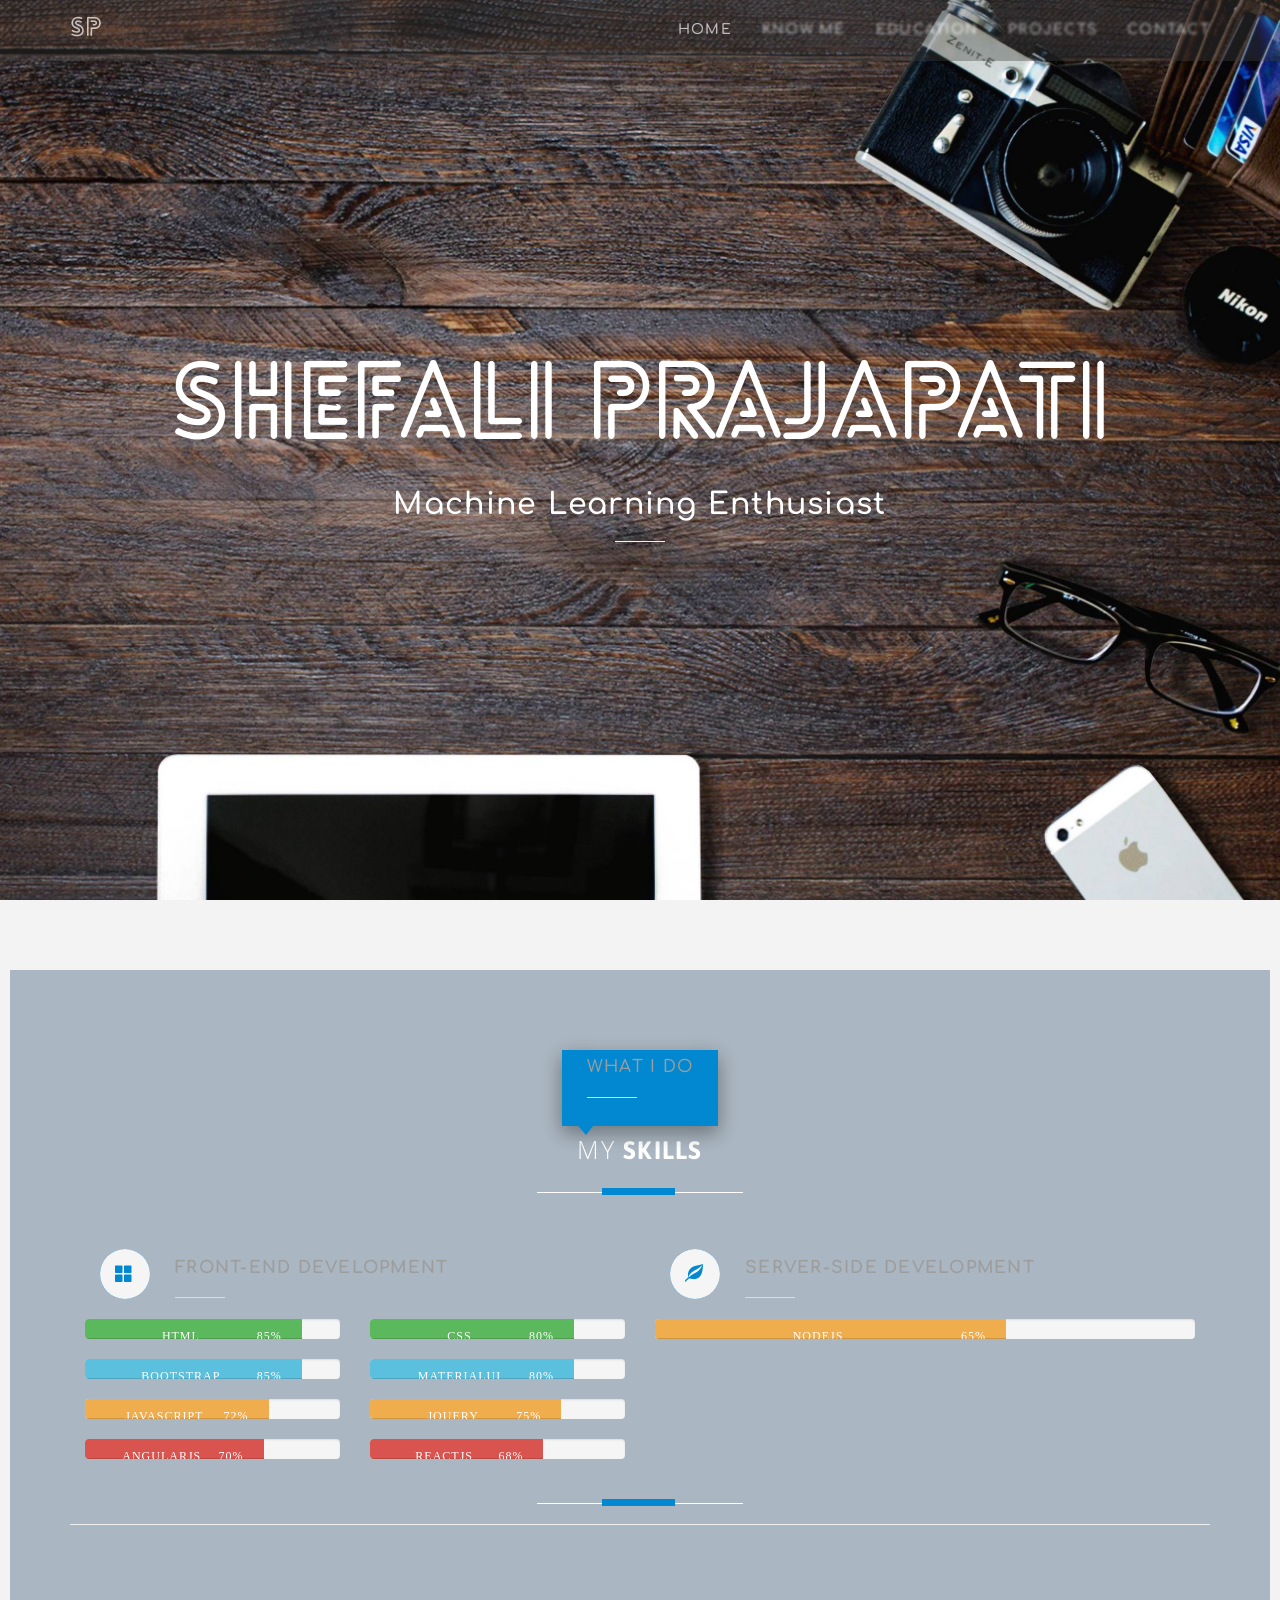
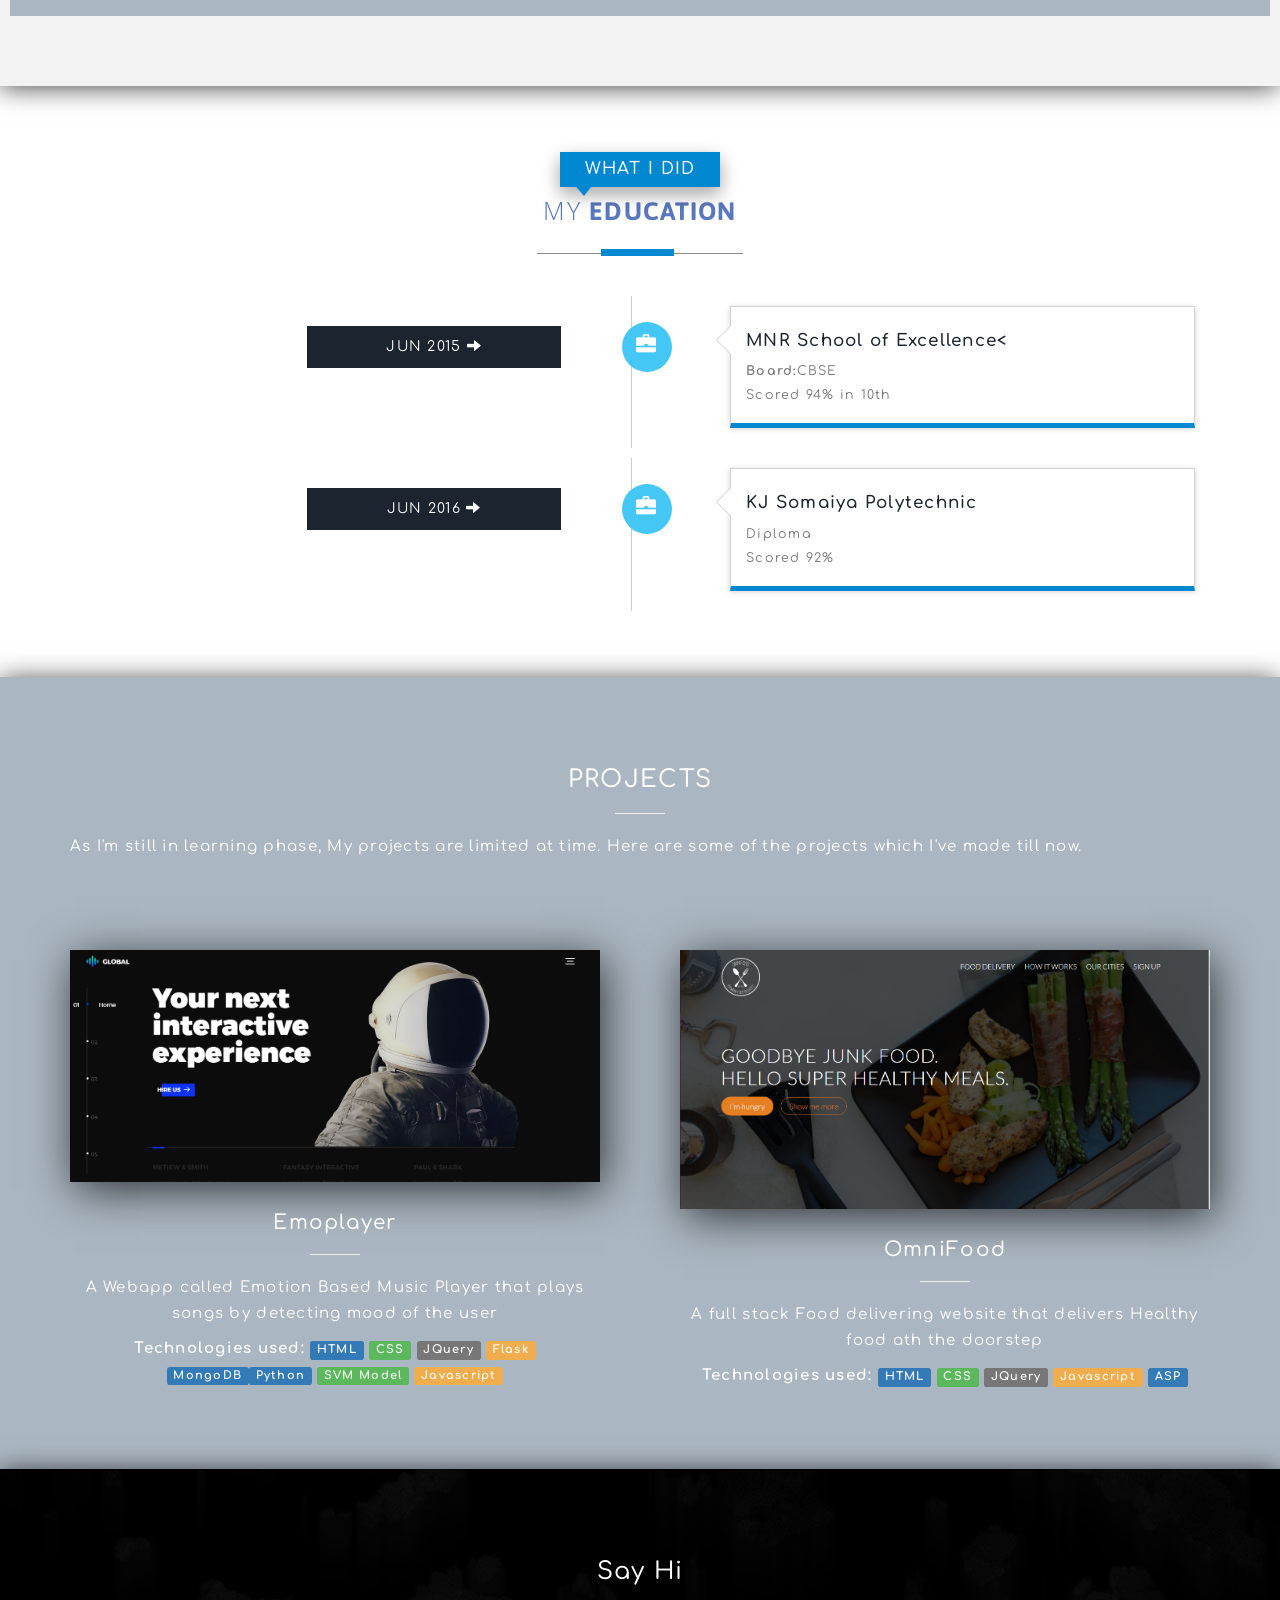
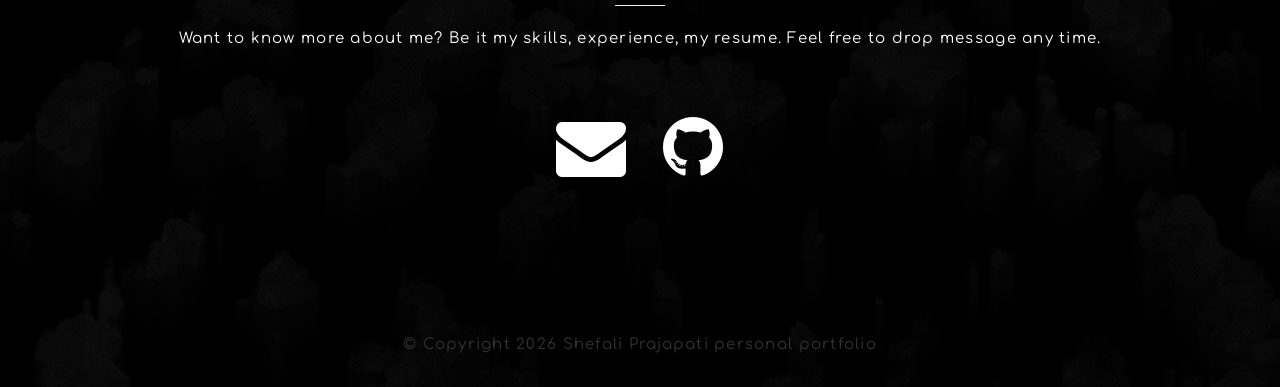
<file: index.html>
<!DOCTYPE html>
<html lang="en">
<head>
	<title>Shefali Prajapati-Portfolio</title>
	<meta charset="utf-8">
	<meta name="viewport" content="width=device-width, initial-scale=1">
	<meta http-equiv="X-UA-Compatible" content="IE=edge">
  <!--[if lt IE 9]>
    <script src="https://oss.maxcdn.com/html5shiv/3.7.2/html5shiv.min.js"></script>
    <script src="https://oss.maxcdn.com/respond/1.4.2/respond.min.js"></script>
  <![endif]-->

<!--Favicon-->

<link rel="apple-touch-icon-precomposed" sizes="114x114" href="icons/apple-touch-icon-114x114.png" />
<link rel="icon" type="image/png" sizes="128x128"  href="icons/favicon-128.png" />
<meta name="msapplication-TileColor" content="#FFFFFF" />
<meta name="msapplication-square150x150logo" content="icons/mstile-150x150.png" />
<meta name="msapplication-wide310x150logo" content="icons/mstile-310x150.png" />

	<!--External stylesheets,fonts-->

<link href="bootstrap-3.3.7-dist/css/bootstrap.css" rel='stylesheet' type='text/css' />
<link href="bootstrap-3.3.7-dist/css/style.css" rel='stylesheet' type='text/css' />
	<link rel="stylesheet" href="bootstrap-3.3.7-dist/css/bootstrap.min.css">
	<script src="bootstrap-3.3.7-dist/js/jquery.min.js"></script>
	<link rel="stylesheet" href="bootstrap-3.3.7-dist/css/custom.css">
	<link rel="stylesheet" href="font-awesome-4.7.0/css/font-awesome.min.css">
    <link href="https://fonts.googleapis.com/css?family=Comfortaa" rel="stylesheet">

		<link href='//fonts.googleapis.com/css?family=Asap:400,700,400italic' rel='stylesheet' type='text/css'>
		<link href='//fonts.googleapis.com/css?family=Open+Sans:400,300,600' rel='stylesheet' type='text/css'>
    <!-- Global site tag (gtag.js) - Google Analytics -->
<script async src="https://www.googletagmanager.com/gtag/js?id=UA-129374041-3">
</script>
<script type="bootstrap-3.3.7-dist/text/javascript" src="js/move-top.js"></script>
<script type="bootstrap-3.3.7-dist/text/javascript" src="js/easing.js"></script>

	<script>
	  window.dataLayer = window.dataLayer || [];
	  function gtag(){dataLayer.push(arguments);}
	  gtag('js', new Date());

	  gtag('config', 'UA-129374041-3');
	</script>
</head>

<body id="#myPage" data-spy="scroll" data-target=".navbar" data-offset="50">
<!-- /*========QUICK WORKAROUND FOR SCROLL JITTER ADDRESS BAR HIDE MOBILE DEVICE*/
<div id="scrollable-content" data-spy="scroll" data-target=".navbar" data-offset="50">
-->

<!--Navbar-->
<nav class="navbar navbar-inverse navbar-fixed-top">
  <div class="container">
  <div class="navbar-header">
	<button type="button" class="navbar-toggle" data-toggle="collapse" data-target="#collapsed-items">
	 <span class="icon-bar bar1"></span>
	 <span class="icon-bar bar2"></span>
	 <span class="icon-bar bar3"></span>
	</button>
	<a class="navbar-brand" href="#home"><span class="brand-font">SP</span></a>
  </div>
  <div class="collapse navbar-collapse" id="collapsed-items">
	<ul class="nav navbar-nav navbar-right">
		<li class="active"><a href="#home">HOME</a></li>
		<li><a href="#about">KNOW ME</a></li>
		<li><a href="#projects">EDUCATION</a></li>
		<li><a href="#projects">PROJECTS</a></li>
		<li><a href="#contact">CONTACT</a></li>
	</ul>
  </div>
</div>
</nav>
<!--/Navbar-->

<!--Home section-->
<section id="home">
<div class="container text-center">
	<h1>Shefali Prajapati</h1>
	<h2>Machine Learning Enthusiast<h2>
	<hr class="hr-center">
</div>
</section>
<!--/Home section-->
<section id="about">

	<div id="services" class="services">
		<div class="container">
			<div class="service-head one text-center ">
				<h4>WHAT I DO</h4>
				<h3>MY <span>SKILLS</span></h3>
				<span class="border two"></span>
			</div>
			<!-- services-grids -->
			<div class="wthree_about_right_grids w3l-agile">
				<div class="col-md-6 wthree_about_right_grid">
					<div class="col-xs-2 wthree_about_right_grid_left">
						<div class="hvr-rectangle-in">
							<i class="glyphicon glyphicon-th-large"></i>
						</div>
					</div>
					<div class="col-xs-10 wthree_about_right_grid_right">
						<h4>Front-end Development</h4>
					</div>
					<div class="clearfix"> </div>
					<div class="col-md-12 skill-group-div">
						<!-- Skill Bars -->
						<div class="col-md-6 left-div">
							<div class="progress skill-bar">
								<div class="progress-bar progress-bar-success" role="progressbar" aria-valuenow="85" aria-valuemin="0" aria-valuemax="100">
									<span class="skill">HTML <i class="val">85%</i></span>
								</div>
							</div>
						</div>
						<div class="col-md-6 right-div">
							<div class="progress skill-bar">
								<div class="progress-bar progress-bar-success" role="progressbar" aria-valuenow="80" aria-valuemin="0" aria-valuemax="100">
									<span class="skill">CSS <i class="val">80%</i></span>
								</div>
							</div>
						</div>
						<div class="col-md-6 left-div">
							<div class="progress skill-bar">
								<div class="progress-bar progress-bar-info" role="progressbar" aria-valuenow="85" aria-valuemin="0" aria-valuemax="100">
									<span class="skill">Bootstrap <i class="val">85%</i></span>
								</div>
							</div>
						</div>
						<div class="col-md-6 right-div">
							<div class="progress skill-bar">
								<div class="progress-bar progress-bar-info" role="progressbar" aria-valuenow="80" aria-valuemin="0" aria-valuemax="100">
									<span class="skill">MaterialUI <i class="val">80%</i></span>
								</div>
							</div>
						</div>
						<div class="col-md-6 left-div">
							<div class="progress skill-bar">
								<div class="progress-bar progress-bar-warning" role="progressbar" aria-valuenow="72" aria-valuemin="0" aria-valuemax="100">
									<span class="skill">Javascript <i class="val">72%</i></span>
								</div>
							</div>
						</div>
						<div class="col-md-6 right-div">
							<div class="progress skill-bar">
								<div class="progress-bar progress-bar-warning" role="progressbar" aria-valuenow="75" aria-valuemin="0" aria-valuemax="100">
									<span class="skill">Jquery <i class="val">75%</i></span>
								</div>
							</div>
						</div>
						<div class="col-md-6 left-div">
							<div class="progress skill-bar">
								<div class="progress-bar progress-bar-danger" role="progressbar" aria-valuenow="70" aria-valuemin="0" aria-valuemax="100">
									<span class="skill">AngularJs <i class="val">70%</i></span>
								</div>
							</div>
						</div>
						<div class="col-md-6 right-div">
							<div class="progress skill-bar">
								<div class="progress-bar progress-bar-danger" role="progressbar" aria-valuenow="68" aria-valuemin="0" aria-valuemax="100">
									<span class="skill">ReactJs <i class="val">68%</i></span>
								</div>
							</div>
						</div>
						<div class="col-md-6 left-div">
						</div>
					</div>
					<div class="clearfix"> </div>
				</div>
				<div class="col-md-6 wthree_about_right_grid">
					<div class="col-xs-2 wthree_about_right_grid_left">
						<div class="hvr-rectangle-in">
							<i class="glyphicon glyphicon-leaf"></i>
						</div>
					</div>
					<div class="col-xs-10 wthree_about_right_grid_right">
						<h4>Server-side Development</h4>
					</div>
					<div class="clearfix"> </div>
					<div class="col-md-12 skill-group-div">
						<!-- Skill Bars -->
						<div class="clearfix"></div>
						<div class="progress skill-bar ">
							<div class="progress-bar progress-bar-warning" role="progressbar" aria-valuenow="65" aria-valuemin="0" aria-valuemax="100">
								<span class="skill">NodeJS <i class="val">65%</i></span>
							</div>
						</div>
					</div>
					<div class="clearfix"> </div>
				</div>
				<div class="clearfix"></div>
				<span class="border two"></span>
				<hr></hr>
				<div class="col-md-6 wthree_about_right_grid">
					<!--<div class="col-xs-2 wthree_about_right_grid_left">
						<div class="hvr-rectangle-in">
							<i class="glyphicon glyphicon-gift"></i>
						</div>
					</div>-->


		<!-- services-grids -->
	</div>
	</div>
	</section>
	<!--/about section-->

<!--About section-->
<section id="EDUCATION">
<div id="work" class="work">
	<div class="container">
		<div class="service-head text-center">
			<h4>WHAT I DID</h4>
			<h3>MY <span>EDUCATION</span></h3>
			<span class="border one"></span>
		</div>
		<div class="time-main w3l-agile">
			<div class="col-md-6 year-info">
				<ul class="year">
					<li>JUN 2015 <i class="glyphicon glyphicon-arrow-right"></i> <span id="tillDate"></span></li>
					<div class="clearfix"></div>
				</ul>
			</div>
			<ul class="col-md-6 timeline">
				<li>
					<div class="timeline-badge info"><i class="glyphicon glyphicon-briefcase"></i></div>
					<div class="timeline-panel">
						<div class="timeline-heading">
							<h4 class="timeline-title">MNR School of Excellence<</h4>
						</div>
						<div class="timeline-body">
							<p><b>Board:</b>CBSE<br>Scored 94% in 10th
							</p>
						</div>
					</div>
				</li>
			</ul>

			<div class="time-main w3l-agile">
				<div class="col-md-6 year-info">
					<ul class="year">
						<li>JUN 2016 <i class="glyphicon glyphicon-arrow-right"></i> <span id="tillDate"></span></li>
						<div class="clearfix"></div>
					</ul>
				</div>
				<ul class="col-md-6 timeline">
					<li>
						<div class="timeline-badge info"><i class="glyphicon glyphicon-briefcase"></i></div>
						<div class="timeline-panel">
							<div class="timeline-heading">
								<h4 class="timeline-title">KJ Somaiya Polytechnic</h4>
							</div>
							<div class="timeline-body">
								<p>Diploma<br>Scored 92%
								</p>
							</div>
						</div>
					</li>
				</ul>

			<div class="clearfix"></div>
		</div>
	</div>
</div>
<!--//work-experience-->
<!-- top-grids -->


</section>
<!--/about section-->



<!--project section-->
<section id="projects">
  <div class="container">
	<h3 class="text-center">PROJECTS</h3>
	<hr class="hr-center">
	<p>As I'm still in learning phase, My projects are limited at time. Here are some of the projects which I've made till now. </p>

	<!--project screenshot and description-->
 	<!--.portfolio.col-two class adds top-margin and left padding-->
	<!--.portfolio.col-one class adds top-margin and right padding-->
	<div class="row  text-center">
	 <!--Project Raj Construction-->
		<div class="col-sm-6 portfolio-col-one">
			<div class="portfolio-pic">
			<a href="" target="_blank"><img src="images/portfolio/r.png" alt="project-image" class="img-responsive" style="display:inline-block;" width=560; height=350px;></a>
			</div>
			<div class="portfolio-desc">
			<h4>Emoplayer</h4>
			<hr class="hr-center">
			<p>A Webapp called Emotion Based Music Player that plays songs by detecting mood of the user</p>
			<p><strong>Technologies used: </strong><span class="label label-primary">HTML</span> <span class="label label-success">CSS</span> <span class="label label-default">JQuery</span> <span class="label label-warning">Flask</span>
				<span class="label label-primary">MongoDB</span><span class="label label-primary">Python</span> <span class="label label-success">SVM Model</span> <span class="label label-warning">Javascript</span>
			</p>
			</div>
		</div>

	<!--Project Galaxy Fit-->
		<div class="col-sm-6 portfolio-col-two">
			<div class="portfolio-pic">
			<a href="" target="_blank"><img src="images/portfolio/g.png" alt="project-image" class="img-responsive" style="display:inline-block;" width=560; height=350px;></a>
			</div>
			<div class="portfolio-desc">
			<h4>OmniFood</h4>
			<hr class="hr-center">
			<p>A full stack Food delivering website that delivers Healthy food ath the doorstep</p>
			<p><strong>Technologies used: </strong><span class="label label-primary">HTML</span> <span class="label label-success">CSS</span> <span class="label label-default">JQuery</span> <span class="label label-warning">Javascript</span>
				<span class="label label-primary">ASP</span>
			</p>
			</div>
		</div>

	</div>



  </div>
</section>
<!--/project section-->



<!--Contact section-->
<section id="contact">
	<div class="container">
	<h3 class="text-center" style="color:white">Say Hi</h3>
	<hr class="hr-center">
	<p class="text-center" style="color: white"> Want to know more about me? Be it my skills, experience, my resume. Feel free to drop message any time.</p>
	<div id="social">
	<i class="fa fa-envelope fa-5x"></i>
	<i class="fa fa-github fa-5x"></i>
	</div>
	</div>
	<p class="text-center" style="margin-top: 100px;">© Copyright <script>document.write(new Date().getFullYear());</script> Shefali Prajapati personal portfolio</p>
</section>

<!--/Contact section-->


<!--=============External Script====================-->
<script src="bootstrap-3.3.7-dist/js/jquery.min.js"> </script>
<script src="bootstrap-3.3.7-dist/js/bootstrap.min.js"> </script>
<!--=============/Script===================-->


<!--Navbar Toggle animation ,adds remove class-->
<script>
$(".navbar-toggle").click(function(){
    $(".navbar-toggle").toggleClass("change");
});
</script>


<!--Smooth Scrolling between Nav Links-->
<script>
</script>

	<script src="bootstrap-3.3.7-dist/js/bootstrap.js"></script>

	<script type="text/javascript">
    $(document).ready(function () {
      /*
										var defaults = {
								  			containerID: 'toTop', // fading element id
											containerHoverID: 'toTopHover', // fading element hover id
											scrollSpeed: 1200,
											easingType: 'linear'
								 		};
										*/
      $('.progress .progress-bar').css("width",
        function () {
          return $(this).attr("aria-valuenow") + "%";
        }
      );
      $().UItoTop({
        easingType: 'easeOutQuart'
      });

    });
  </script>

</body>
</html>
</file>
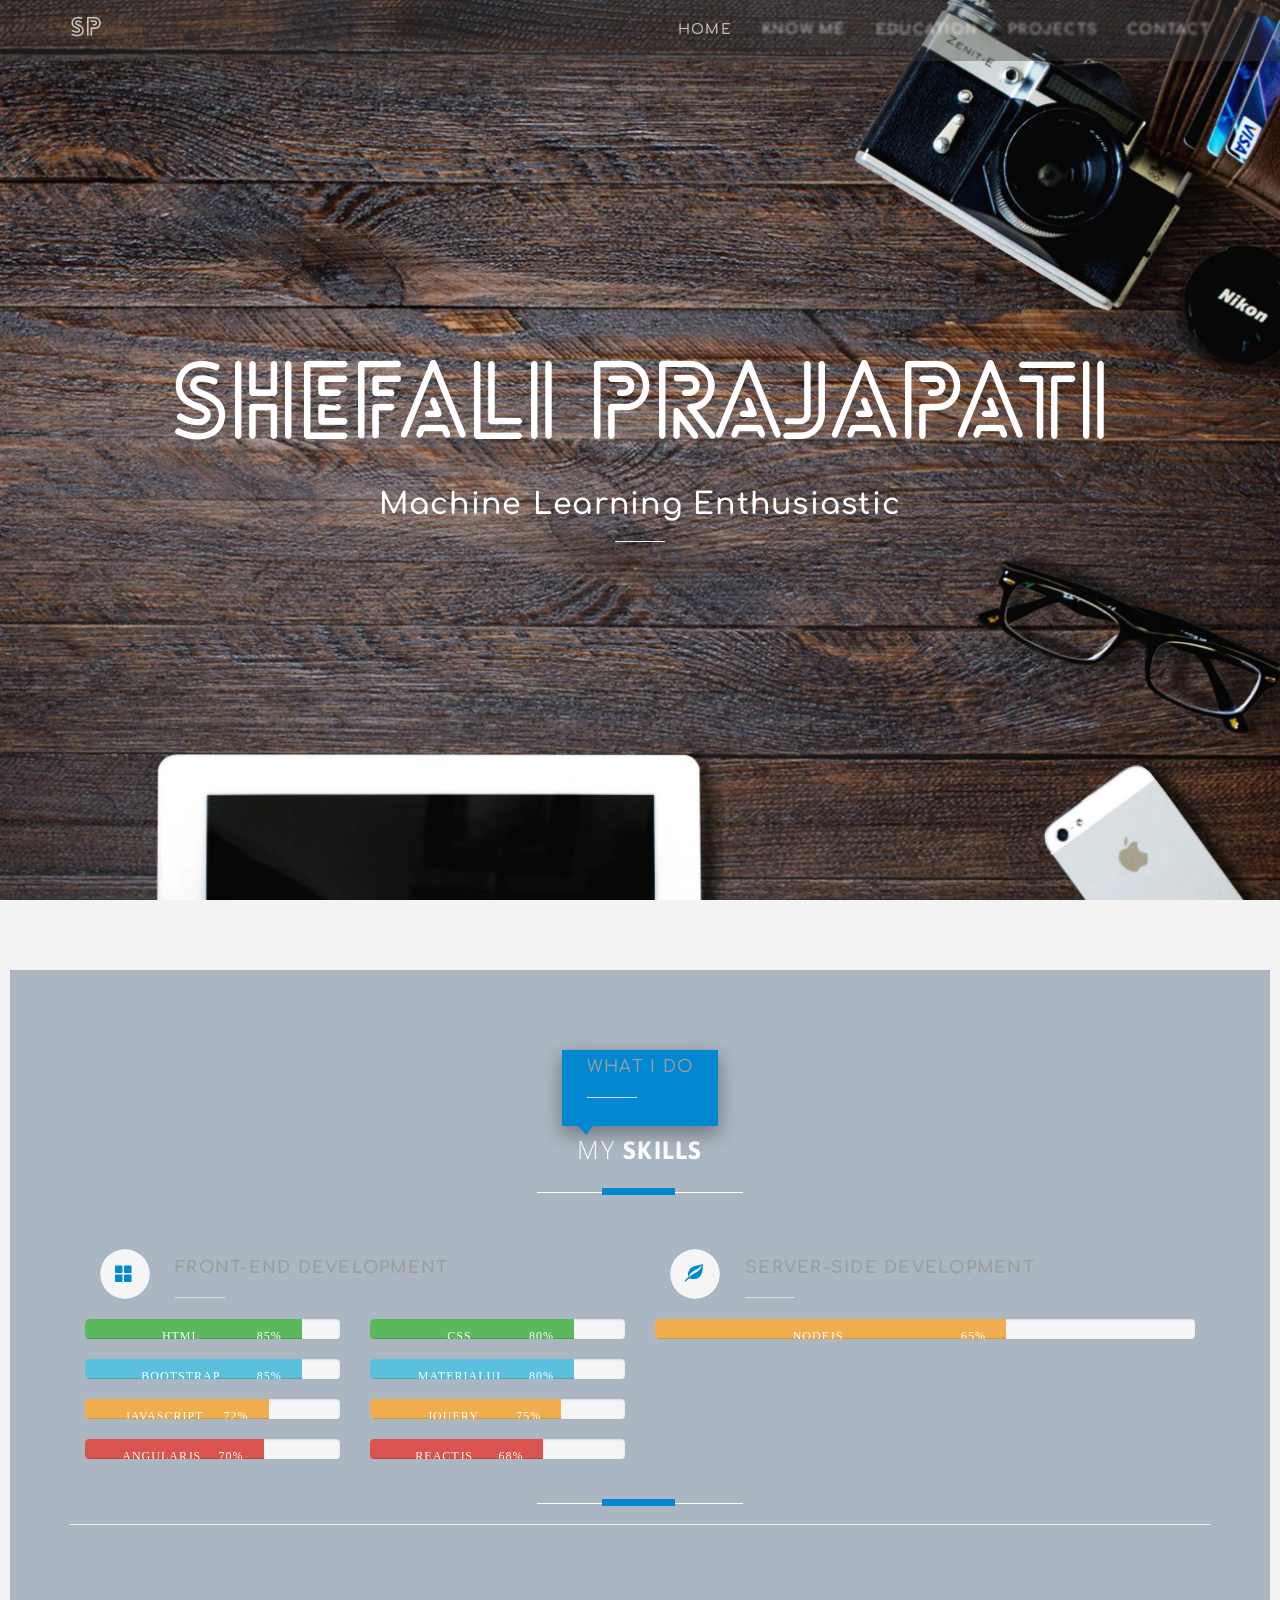
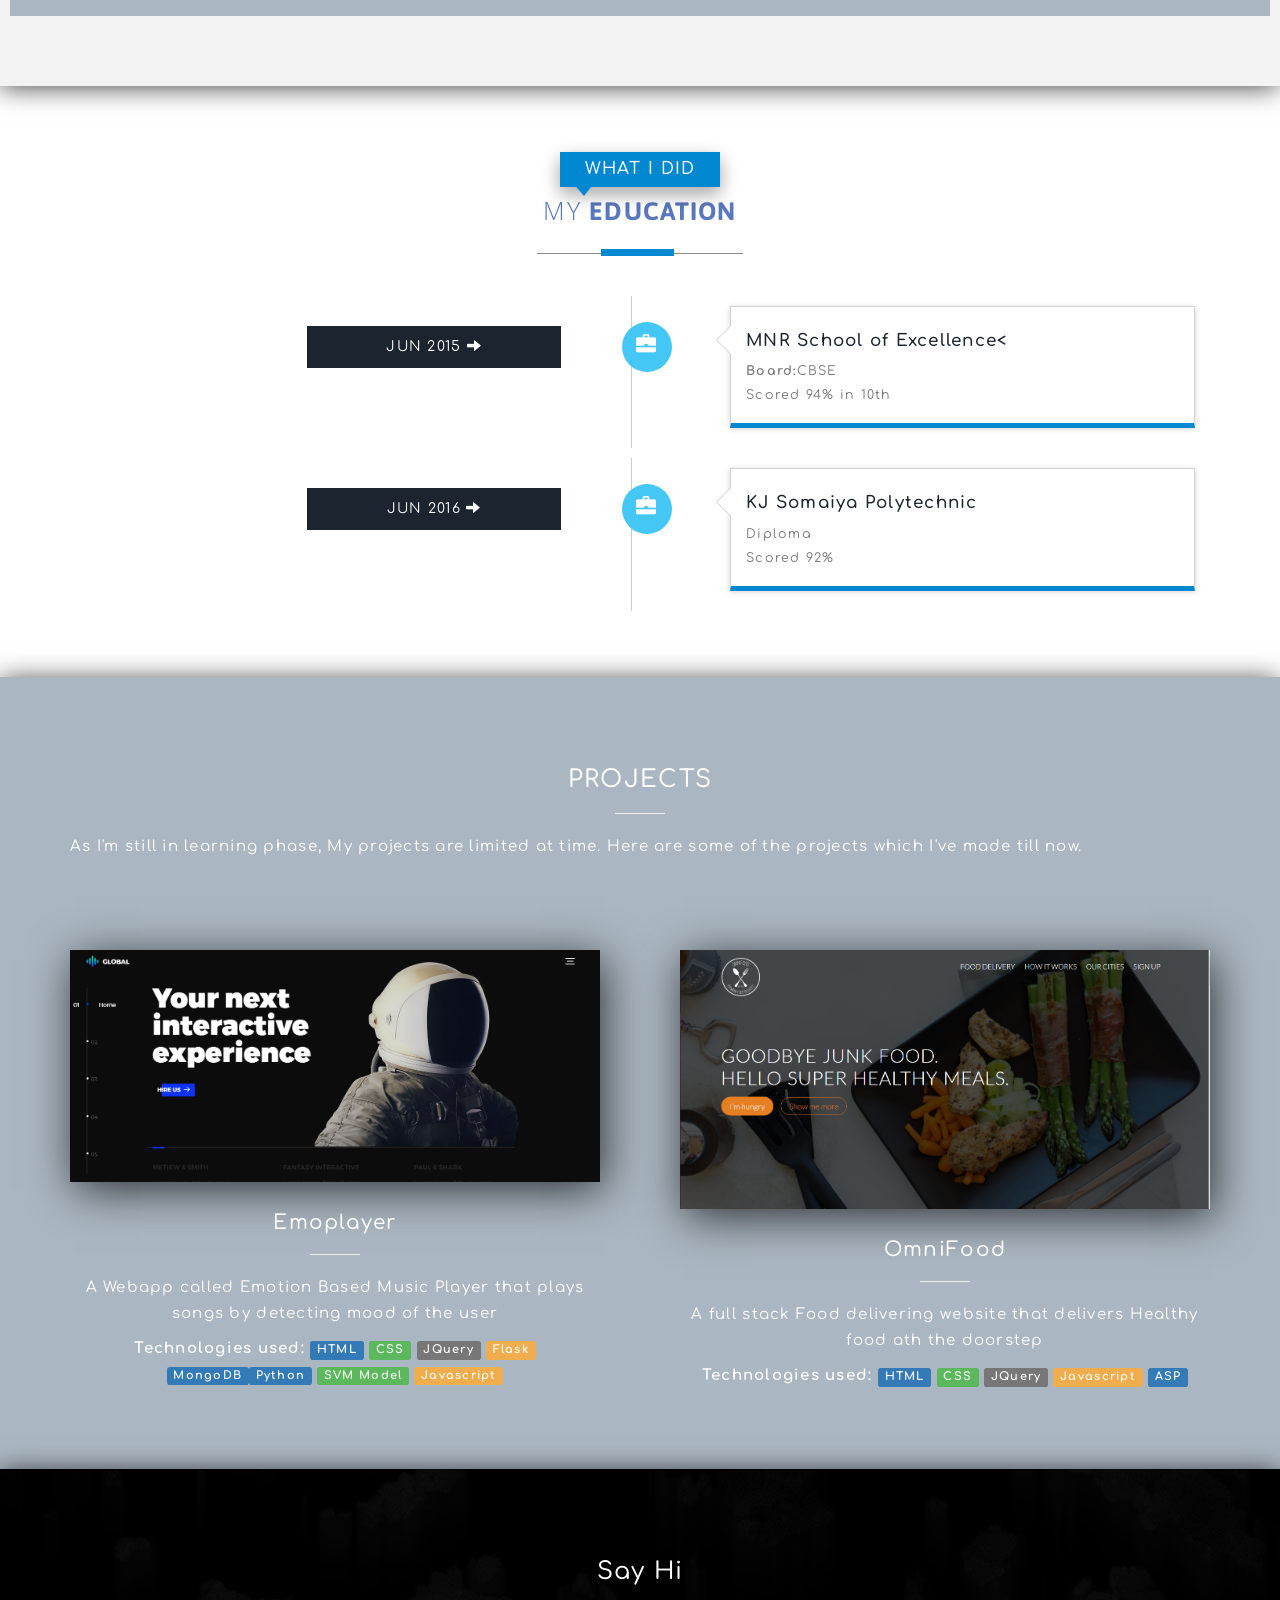
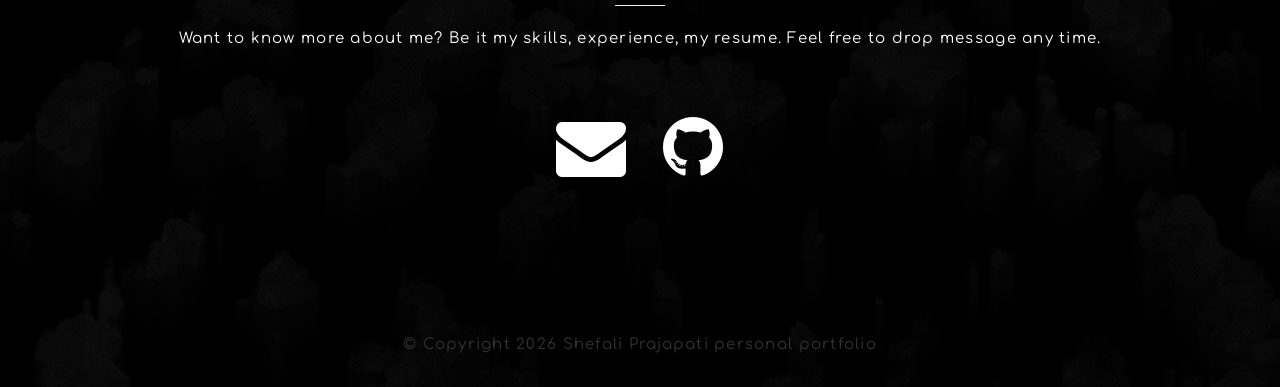
<file: Shefali Prajapati resume/index.html>
<!DOCTYPE html>
<html lang="en">
<head>
	<title>Shefali Prajapati-Portfolio</title>
	<meta charset="utf-8">
	<meta name="viewport" content="width=device-width, initial-scale=1">
	<meta http-equiv="X-UA-Compatible" content="IE=edge">
  <!--[if lt IE 9]>
    <script src="https://oss.maxcdn.com/html5shiv/3.7.2/html5shiv.min.js"></script>
    <script src="https://oss.maxcdn.com/respond/1.4.2/respond.min.js"></script>
  <![endif]-->

<!--Favicon-->

<link rel="apple-touch-icon-precomposed" sizes="114x114" href="icons/apple-touch-icon-114x114.png" />
<link rel="icon" type="image/png" sizes="128x128"  href="icons/favicon-128.png" />
<meta name="msapplication-TileColor" content="#FFFFFF" />
<meta name="msapplication-square150x150logo" content="icons/mstile-150x150.png" />
<meta name="msapplication-wide310x150logo" content="icons/mstile-310x150.png" />

	<!--External stylesheets,fonts-->

<link href="bootstrap-3.3.7-dist/css/bootstrap.css" rel='stylesheet' type='text/css' />
<link href="bootstrap-3.3.7-dist/css/style.css" rel='stylesheet' type='text/css' />
	<link rel="stylesheet" href="bootstrap-3.3.7-dist/css/bootstrap.min.css">
	<script src="bootstrap-3.3.7-dist/js/jquery.min.js"></script>
	<link rel="stylesheet" href="bootstrap-3.3.7-dist/css/custom.css">
	<link rel="stylesheet" href="font-awesome-4.7.0/css/font-awesome.min.css">
    <link href="https://fonts.googleapis.com/css?family=Comfortaa" rel="stylesheet">

		<link href='//fonts.googleapis.com/css?family=Asap:400,700,400italic' rel='stylesheet' type='text/css'>
		<link href='//fonts.googleapis.com/css?family=Open+Sans:400,300,600' rel='stylesheet' type='text/css'>
    <!-- Global site tag (gtag.js) - Google Analytics -->
<script async src="https://www.googletagmanager.com/gtag/js?id=UA-129374041-3">
</script>
<script type="bootstrap-3.3.7-dist/text/javascript" src="js/move-top.js"></script>
<script type="bootstrap-3.3.7-dist/text/javascript" src="js/easing.js"></script>

	<script>
	  window.dataLayer = window.dataLayer || [];
	  function gtag(){dataLayer.push(arguments);}
	  gtag('js', new Date());

	  gtag('config', 'UA-129374041-3');
	</script>
</head>

<body id="#myPage" data-spy="scroll" data-target=".navbar" data-offset="50">
<!-- /*========QUICK WORKAROUND FOR SCROLL JITTER ADDRESS BAR HIDE MOBILE DEVICE*/
<div id="scrollable-content" data-spy="scroll" data-target=".navbar" data-offset="50">
-->

<!--Navbar-->
<nav class="navbar navbar-inverse navbar-fixed-top">
  <div class="container">
  <div class="navbar-header">
	<button type="button" class="navbar-toggle" data-toggle="collapse" data-target="#collapsed-items">
	 <span class="icon-bar bar1"></span>
	 <span class="icon-bar bar2"></span>
	 <span class="icon-bar bar3"></span>
	</button>
	<a class="navbar-brand" href="#home"><span class="brand-font">SP</span></a>
  </div>
  <div class="collapse navbar-collapse" id="collapsed-items">
	<ul class="nav navbar-nav navbar-right">
		<li class="active"><a href="#home">HOME</a></li>
		<li><a href="#about">KNOW ME</a></li>
		<li><a href="#projects">EDUCATION</a></li>
		<li><a href="#projects">PROJECTS</a></li>
		<li><a href="#contact">CONTACT</a></li>
	</ul>
  </div>
</div>
</nav>
<!--/Navbar-->

<!--Home section-->
<section id="home">
<div class="container text-center">
	<h1>Shefali Prajapati</h1>
	<h2>Machine Learning Enthusiastic<h2> 
	<hr class="hr-center">
</div>
</section>
<!--/Home section-->
<section id="about">

	<div id="services" class="services">
		<div class="container">
			<div class="service-head one text-center ">
				<h4>WHAT I DO</h4>
				<h3>MY <span>SKILLS</span></h3>
				<span class="border two"></span>
			</div>
			<!-- services-grids -->
			<div class="wthree_about_right_grids w3l-agile">
				<div class="col-md-6 wthree_about_right_grid">
					<div class="col-xs-2 wthree_about_right_grid_left">
						<div class="hvr-rectangle-in">
							<i class="glyphicon glyphicon-th-large"></i>
						</div>
					</div>
					<div class="col-xs-10 wthree_about_right_grid_right">
						<h4>Front-end Development</h4>
					</div>
					<div class="clearfix"> </div>
					<div class="col-md-12 skill-group-div">
						<!-- Skill Bars -->
						<div class="col-md-6 left-div">
							<div class="progress skill-bar">
								<div class="progress-bar progress-bar-success" role="progressbar" aria-valuenow="85" aria-valuemin="0" aria-valuemax="100">
									<span class="skill">HTML <i class="val">85%</i></span>
								</div>
							</div>
						</div>
						<div class="col-md-6 right-div">
							<div class="progress skill-bar">
								<div class="progress-bar progress-bar-success" role="progressbar" aria-valuenow="80" aria-valuemin="0" aria-valuemax="100">
									<span class="skill">CSS <i class="val">80%</i></span>
								</div>
							</div>
						</div>
						<div class="col-md-6 left-div">
							<div class="progress skill-bar">
								<div class="progress-bar progress-bar-info" role="progressbar" aria-valuenow="85" aria-valuemin="0" aria-valuemax="100">
									<span class="skill">Bootstrap <i class="val">85%</i></span>
								</div>
							</div>
						</div>
						<div class="col-md-6 right-div">
							<div class="progress skill-bar">
								<div class="progress-bar progress-bar-info" role="progressbar" aria-valuenow="80" aria-valuemin="0" aria-valuemax="100">
									<span class="skill">MaterialUI <i class="val">80%</i></span>
								</div>
							</div>
						</div>
						<div class="col-md-6 left-div">
							<div class="progress skill-bar">
								<div class="progress-bar progress-bar-warning" role="progressbar" aria-valuenow="72" aria-valuemin="0" aria-valuemax="100">
									<span class="skill">Javascript <i class="val">72%</i></span>
								</div>
							</div>
						</div>
						<div class="col-md-6 right-div">
							<div class="progress skill-bar">
								<div class="progress-bar progress-bar-warning" role="progressbar" aria-valuenow="75" aria-valuemin="0" aria-valuemax="100">
									<span class="skill">Jquery <i class="val">75%</i></span>
								</div>
							</div>
						</div>
						<div class="col-md-6 left-div">
							<div class="progress skill-bar">
								<div class="progress-bar progress-bar-danger" role="progressbar" aria-valuenow="70" aria-valuemin="0" aria-valuemax="100">
									<span class="skill">AngularJs <i class="val">70%</i></span>
								</div>
							</div>
						</div>
						<div class="col-md-6 right-div">
							<div class="progress skill-bar">
								<div class="progress-bar progress-bar-danger" role="progressbar" aria-valuenow="68" aria-valuemin="0" aria-valuemax="100">
									<span class="skill">ReactJs <i class="val">68%</i></span>
								</div>
							</div>
						</div>
						<div class="col-md-6 left-div">
						</div>
					</div>
					<div class="clearfix"> </div>
				</div>
				<div class="col-md-6 wthree_about_right_grid">
					<div class="col-xs-2 wthree_about_right_grid_left">
						<div class="hvr-rectangle-in">
							<i class="glyphicon glyphicon-leaf"></i>
						</div>
					</div>
					<div class="col-xs-10 wthree_about_right_grid_right">
						<h4>Server-side Development</h4>
					</div>
					<div class="clearfix"> </div>
					<div class="col-md-12 skill-group-div">
						<!-- Skill Bars -->
						<div class="clearfix"></div>
						<div class="progress skill-bar ">
							<div class="progress-bar progress-bar-warning" role="progressbar" aria-valuenow="65" aria-valuemin="0" aria-valuemax="100">
								<span class="skill">NodeJS <i class="val">65%</i></span>
							</div>
						</div>
					</div>
					<div class="clearfix"> </div>
				</div>
				<div class="clearfix"></div>
				<span class="border two"></span>
				<hr></hr>
				<div class="col-md-6 wthree_about_right_grid">
					<!--<div class="col-xs-2 wthree_about_right_grid_left">
						<div class="hvr-rectangle-in">
							<i class="glyphicon glyphicon-gift"></i>
						</div>
					</div>-->


		<!-- services-grids -->
	</div>
	</div>
	</section>
	<!--/about section-->

<!--About section-->
<section id="EDUCATION">
<div id="work" class="work">
	<div class="container">
		<div class="service-head text-center">
			<h4>WHAT I DID</h4>
			<h3>MY <span>EDUCATION</span></h3>
			<span class="border one"></span>
		</div>
		<div class="time-main w3l-agile">
			<div class="col-md-6 year-info">
				<ul class="year">
					<li>JUN 2015 <i class="glyphicon glyphicon-arrow-right"></i> <span id="tillDate"></span></li>
					<div class="clearfix"></div>
				</ul>
			</div>
			<ul class="col-md-6 timeline">
				<li>
					<div class="timeline-badge info"><i class="glyphicon glyphicon-briefcase"></i></div>
					<div class="timeline-panel">
						<div class="timeline-heading">
							<h4 class="timeline-title">MNR School of Excellence<</h4>
						</div>
						<div class="timeline-body">
							<p><b>Board:</b>CBSE<br>Scored 94% in 10th
							</p>
						</div>
					</div>
				</li>
			</ul>

			<div class="time-main w3l-agile">
				<div class="col-md-6 year-info">
					<ul class="year">
						<li>JUN 2016 <i class="glyphicon glyphicon-arrow-right"></i> <span id="tillDate"></span></li>
						<div class="clearfix"></div>
					</ul>
				</div>
				<ul class="col-md-6 timeline">
					<li>
						<div class="timeline-badge info"><i class="glyphicon glyphicon-briefcase"></i></div>
						<div class="timeline-panel">
							<div class="timeline-heading">
								<h4 class="timeline-title">KJ Somaiya Polytechnic</h4>
							</div>
							<div class="timeline-body">
								<p>Diploma<br>Scored 92%
								</p>
							</div>
						</div>
					</li>
				</ul>

			<div class="clearfix"></div>
		</div>
	</div>
</div>
<!--//work-experience-->
<!-- top-grids -->


</section>
<!--/about section-->



<!--project section-->
<section id="projects">
  <div class="container">
	<h3 class="text-center">PROJECTS</h3>
	<hr class="hr-center">
	<p>As I'm still in learning phase, My projects are limited at time. Here are some of the projects which I've made till now. </p>

	<!--project screenshot and description-->
 	<!--.portfolio.col-two class adds top-margin and left padding-->
	<!--.portfolio.col-one class adds top-margin and right padding-->
	<div class="row  text-center">
	 <!--Project Raj Construction-->
		<div class="col-sm-6 portfolio-col-one">
			<div class="portfolio-pic">
			<a href="" target="_blank"><img src="images/portfolio/r.png" alt="project-image" class="img-responsive" style="display:inline-block;" width=560; height=350px;></a>
			</div>
			<div class="portfolio-desc">
			<h4>Emoplayer</h4>
			<hr class="hr-center">
			<p>A Webapp called Emotion Based Music Player that plays songs by detecting mood of the user</p>
			<p><strong>Technologies used: </strong><span class="label label-primary">HTML</span> <span class="label label-success">CSS</span> <span class="label label-default">JQuery</span> <span class="label label-warning">Flask</span>
				<span class="label label-primary">MongoDB</span><span class="label label-primary">Python</span> <span class="label label-success">SVM Model</span> <span class="label label-warning">Javascript</span>
			</p>
			</div>
		</div>

	<!--Project Galaxy Fit-->
		<div class="col-sm-6 portfolio-col-two">
			<div class="portfolio-pic">
			<a href="" target="_blank"><img src="images/portfolio/g.png" alt="project-image" class="img-responsive" style="display:inline-block;" width=560; height=350px;></a>
			</div>
			<div class="portfolio-desc">
			<h4>OmniFood</h4>
			<hr class="hr-center">
			<p>A full stack Food delivering website that delivers Healthy food ath the doorstep</p>
			<p><strong>Technologies used: </strong><span class="label label-primary">HTML</span> <span class="label label-success">CSS</span> <span class="label label-default">JQuery</span> <span class="label label-warning">Javascript</span>
				<span class="label label-primary">ASP</span>
			</p>
			</div>
		</div>

	</div>



  </div>
</section>
<!--/project section-->



<!--Contact section-->
<section id="contact">
	<div class="container">
	<h3 class="text-center" style="color:white">Say Hi</h3>
	<hr class="hr-center">
	<p class="text-center" style="color: white"> Want to know more about me? Be it my skills, experience, my resume. Feel free to drop message any time.</p>
	<div id="social">
	<a href="mailto:aj17kr@gmail.com"><i class="fa fa-envelope fa-5x"></i></a>
	<a href="http://www.github.com/aj17kr"><i class="fa fa-github fa-5x"></i></a>
	</div>
	</div>
	<p class="text-center" style="margin-top: 100px;">© Copyright <script>document.write(new Date().getFullYear());</script> Shefali Prajapati personal portfolio</p>
</section>

<!--/Contact section-->


<!--=============External Script====================-->
<script src="bootstrap-3.3.7-dist/js/jquery.min.js"> </script>
<script src="bootstrap-3.3.7-dist/js/bootstrap.min.js"> </script>
<!--=============/Script===================-->


<!--Navbar Toggle animation ,adds remove class-->
<script>
$(".navbar-toggle").click(function(){
    $(".navbar-toggle").toggleClass("change");
});
</script>


<!--Smooth Scrolling between Nav Links-->
<script>
$(document).ready(function(){
  // Add smooth scrolling to all links in navbar + footer link
  $(".navbar a").on('click', function(event) {

  // Make sure this.hash has a value before overriding default behavior
  if (this.hash !== "") {

    // Prevent default anchor click behavior
    event.preventDefault();

    // Store hash
    var hash = this.hash;

    // Using jQuery's animate() method to add smooth page scroll
    // The optional number (900) specifies the number of milliseconds it takes to scroll to the specified area
    $('html, body').animate({
      scrollTop: $(hash).offset().top
    }, 900, function(){

      // Add hash (#) to URL when done scrolling (default click behavior)
      window.location.hash = hash;
      });
    } // End if
  });
})
</script>

	<script src="bootstrap-3.3.7-dist/js/bootstrap.js"></script>

	<script type="text/javascript">
    $(document).ready(function () {
      /*
										var defaults = {
								  			containerID: 'toTop', // fading element id
											containerHoverID: 'toTopHover', // fading element hover id
											scrollSpeed: 1200,
											easingType: 'linear'
								 		};
										*/
      $('.progress .progress-bar').css("width",
        function () {
          return $(this).attr("aria-valuenow") + "%";
        }
      );
      $().UItoTop({
        easingType: 'easeOutQuart'
      });

    });
  </script>

</body>
</html>
</file>
<file: bootstrap-3.3.7-dist/css/style.css>
html,
body {
  font-family: 'Open Sans', sans-serif;
  font-size: 100%;
  background: #FFf;
}

body a {
  transition: 0.5s all;
  -webkit-transition: 0.5s all;
  -moz-transition: 0.5s all;
  -o-transition: 0.5s all;
  -ms-transition: 0.5s all;
}

body h1,
h2,
h3,
h4,
h5,
h6 {
  font-family: 'Asap', sans-serif;
}


/*-- header --*/

#home {
  background: url(../images/bg-code.jpg) no-repeat center top;
  background-size: cover;
  -webkit-background-size: cover;
  -moz-background-size: cover;
  -o-background-size: cover;
  -ms-background-size: cover;
  min-height: 650px;
  position: relative;
}

.top-header {
  padding: 2em 0;
}

.logo h1 {
  margin: 0;
  text-transform: uppercase;
  font-weight: bold;
  color: #fff;
}

.logo h1 a {
  text-decoration: none;
  color: #fff;
}

.logo span {
  border: 7px solid #0288D1;
  padding: 0px 14px;
  font-size: 1.2em;
  color: #fff;
}

.logo {
  float: left;
}

.navigation-right {
  float: right;
}

.navigation-right ul li {
  display: inline-block;
}

.navigation-right ul li a {
  color: #fff;
  font-size: 1em;
  text-decoration: none;
  padding: 10px 0;
  text-transform: uppercase;
  font-family: 'Open Sans', sans-serif;
}

.navigation-right ul li.active a {
  color: #0288D1;
}

span.menu {
  display: none;
}


/*-- nav-hover --*/

.link-effect-3 a {
  padding: 10px 0;
  margin: 0 12px;
  color: #797878;
  text-shadow: none;
  position: relative;
  font-family: 'Open Sans', sans-serif;
}

.link-effect-3 a::before {
  position: absolute;
  top: 0;
  left: 0;
  overflow: hidden;
  padding: 10px 0;
  max-width: 0;
  border-bottom: 3px solid #0288D1;
  color: #0288D1;
  content: attr(data-hover);
  -webkit-transition: max-width 0.5s;
  -moz-transition: max-width 0.5s;
  transition: max-width 0.5s;
}

.link-effect-3 a:hover::before {
  max-width: 100%;
}


/*--banner-info--*/

.banner-info {
  background: rgba(23, 20, 20, 0.58);
  margin-top: 4em;
}

.header-left {
  padding: 3em;
}

.header-right {
  padding: 3em;
}

ul.address-text {
  padding: 0;
}

ul.address {
  padding: 0;
}

.header-left img {
  width: 100%;
  margin-top: 19px;
}

.header-right {
  padding-left: 3em;
}

.header-right h1 {
  font-size: 2.5em;
  color: #fff;
  margin: 0.5em 0 0;
  font-weight: bold;
}

.header-right h1 {
  font-size: 1.2em;
  color: #FFF;
  background: #0288D1;
  display: inline-block;
  padding: .5em 1.5em;
  position: relative;
  box-shadow: 0 8px 17px 0 rgba(0, 0, 0, 0.2), 0 6px 20px 0 rgba(0, 0, 0, 0.19);
}

.header-right h1:before {
  width: 0;
  height: 0;
  position: absolute;
  content: '';
  bottom: -9px;
  left: 12px;
  border-style: solid;
  border-width: 14px 11px 0 12px;
  border-color: #0288D1 transparent transparent transparent;
}

.service-head h4 {
  font-size: 1.2em;
  color: #FFF;
  background: #0288D1;
  display: inline-block;
  padding: .5em 1.5em;
  position: relative;
  box-shadow: 0 8px 17px 0 rgba(0, 0, 0, 0.2), 0 6px 20px 0 rgba(0, 0, 0, 0.19);
}

.service-head h4:before {
  width: 0;
  height: 0;
  position: absolute;
  content: '';
  bottom: -9px;
  left: 12px;
  border-style: solid;
  border-width: 14px 11px 0 12px;
  border-color: #0288D1 transparent transparent transparent;
}

.header-right h6 {
  font-size: 1em;
  color: #C7C7C7;
  margin-top: 0.8em;
  letter-spacing: 3px;
  text-transform: uppercase;
}

ul.address {
  margin-top: 2em;
  border-top: 1px solid #AFAFAF;
  padding-top: 0.5em;
}

ul.address li {
  display: block;
}

ul.address li ul.address-text li {
  display: inline-block;
  font-size: 1em;
  color: #fff;
  margin-top: 1em;
  font-weight: 400;
}

ul.address li ul.address-text li:nth-child(1) {
  width: 20%;
}

ul.address li ul.address-text li a {
  color: #fff;
  text-decoration: none;
}

ul.address li ul.address-text li a:hover {
  color: #0288D1;
}

ul.address-text b {
  color: #fff;
}


/*--social-icons--*/

ul.social-icons {
  display: block;
  padding: 0;
  background: #0288D1;
  padding: 1.3em 0;
  text-align: center;
  margin: 0;
}

.social-icons li {
  display: inline-block;
  margin-right: 1%;
}

.social-icons li a {
  background: url(../images/social-icons2.png) no-repeat 3px 3px;
  display: block;
  height: 32px;
  width: 32px;
  margin-right: 1em;
  -webkit-transition: .5s all;
  transition: .5s all;
  -moz-transition: .5s all;
}

.social-icons li a:before {
  content: '';
  display: block;
  height: 32px;
  width: 32px;
  border: 2px solid #fff;
  -webkit-transform: rotate(45deg);
  transform: rotate(45deg);
  -moz-transform: rotate(45deg);
  -o-transform: rotate(45deg);
  -ms-transform: rotate(45deg);
  box-shadow: 0 8px 17px 0 rgba(0, 0, 0, 0.2), 0 6px 20px 0 rgba(0, 0, 0, 0.19);
}

.social-icons li a.fb {
  background-position: 3px -30px;
}

.social-icons li a.in {
  background-position: 3px -62px;
}

.social-icons li a.dott {
  background-position: 3px -94px;
}

.social-icons li a:hover::before {
  border-color: #0288D1;
  box-shadow: 0 8px 17px 0 rgba(0, 0, 0, 0.2), 0 6px 20px 0 rgba(0, 0, 0, 0.19);
}


/*-- wellcome-note --*/

.welcome-note {
  margin: 3em 0;
}

.note {}

.note h1 {
  color: #FFF;
  font-size: 2.5em;
  font-weight: 400;
}

.note h1 span {
  font-weight: 700;
}


/*-- /blogs --*/

.news-text {
  float: right;
  padding: 3.38em 2em;
  background: #f4f4f4;
}

.news-img {
  float: left;
  position: relative;
  padding: 0;
}

.news-text.two {
  float: left;
}

.news-img img,
.news-img.two img {
  width: 100%;
}

.news-img.two {
  float: right;
}

.news-text h3 {
  font-size: 1.4em;
  color: #333333;
  text-transform: uppercase;
  margin-bottom: 1em;
  font-weight: bold;
}

.news-text p {
  font-size: 0.9em;
  line-height: 1.9em;
  margin: 1em 0 2em 0;
  color: #777;
}

.news-text h3 a,
ul.news li:hover i {
  color: #0288D1;
  text-decoration: none;
}

ul.news li {
  display: inline-block;
  padding: 5px 10px;
  color: #FFF;
  background: #0288D1;
  list-style: none;
  cursor: default;
  font-size: 1em;
}

ul.news li i {
  margin-right: 4px;
}

ul.news li a {
  font-size: 0.9em;
  color: #FFF;
}

ul.news li i {
  color: #333;
}

a.read {
  padding: 0.5em 1.5em;
  font-size: 1em;
  color: #0288D1;
  border: 2px solid #0288D1;
  text-decoration: none;
  border-radius: 1.5em;
  -webkit-border-radius: 1.5em;
  -moz-border-radius: 1.5em;
  -o-border-radius: 1.5em;
  -ms-border-radius: 1.5em;
}

a.read:hover {
  background: #0288D1;
  color: #fff;
}

ul.news {
  padding: 0;
}

.news-grid {
  margin: 2em 0;
  background: #f4f4f4;
}

.news-grid:hover {
  transition: 0.5s all;
  -webkit-transition: 0.5s all;
  -moz-transition: 0.5s all;
  -o-transition: 0.5s all;
  -ms-transition: 0.5s all;
  box-shadow: 0 8px 17px 0 rgba(0, 0, 0, 0.2), 0 6px 20px 0 rgba(0, 0, 0, 0.19);
  -webkit-box-shadow: 0 8px 17px 0 rgba(0, 0, 0, 0.2), 0 6px 20px 0 rgba(0, 0, 0, 0.19);
  -moz-box-shadow: 0 8px 17px 0 rgba(0, 0, 0, 0.2), 0 6px 20px 0 rgba(0, 0, 0, 0.19);
  -o-box-shadow: 0 8px 17px 0 rgba(0, 0, 0, 0.2), 0 6px 20px 0 rgba(0, 0, 0, 0.19);
}

.blog {
  padding: 5em 0;
}

.about-inner p {
  color: #777;
  line-height: 1.8em;
  font-size: 0.9em;
}

h4.tittle {
  color: #0288D1;
  text-decoration: none;
  font-size: 1.4em;
  margin: 1em 0 0.5em 0;
  text-transform: uppercase;
  font-weight: bold;
}

.modal-dialog.about {
  width: 757px;
  margin: 3.5em auto 0;
}

.modal-content.about {
  background-color: #fff;
  border-radius: 0px!important;
}

.modal-body {
  position: relative;
  padding: 20px;
  text-align: center;
}


/*-- about-us --*/

span.border {
  width: 18%;
  background: #8C8989;
  height: 1px;
  display: block;
  margin-top: 26px;
  position: relative;
  margin: 23px auto 0px;
}

span.border:after {
  content: ' ';
  position: absolute;
  background: #0288D1;
  height: 7px;
  display: block;
  width: 73px;
  top: -4px;
  left: 103px;
}

span.border.one:after {
  content: ' ';
  position: absolute;
  background: #0288D1;
  height: 7px;
  display: block;
  width: 73px;
  top: -4px;
  left: 64px;
}

.about-left-grid h3 {
  font-size: 2.5em;
  color: #FFF;
}

.about-left-grid {
  width: 70%;
  float: right;
  margin-right: 10em;
  min-height: 433px;
}

.about-left-grid h2 {
  color: #191919;
  font-size: 2em;
}

.about-left-grid h2 span {
  font-weight: 700;
}

.about-left-grid p {
  color: #666666;
  font-size: 1em;
  line-height: 2em;
  margin-top: 1.5em;
}

.about-left-grid ul {
  margin: 3em 0 0 0;
  padding: 0;
}

.about-left-grid ul li {
  display: inline-block;
}

.about-left-grid ul li:nth-child(1) {
  margin-right: 0.2em;
}

.about-left {
  padding: 4.5em 0 4.7em 0;
  float: right;
  background: #f4f4f4;
}

.about-left-grid ul li a {
  padding: 0.6em 2em;
  font-size: 1.2em;
  color: #0288D1;
  border: 2px solid #0288D1;
  text-decoration: none;
  border-radius: 1.5em;
  -webkit-border-radius: 1.5em;
  -moz-border-radius: 1.5em;
  -o-border-radius: 1.5em;
  -ms-border-radius: 1.5em;
}

.about-left-grid ul li a:hover {
  background: #0288D1;
  color: #FFF;
  border-radius: 1.5em;
  -webkit-border-radius: 1.5em;
  -moz-border-radius: 1.5em;
  -o-border-radius: 1.5em;
  -ms-border-radius: 1.5em;
}

.about-right {
  float: left;
  padding: 0;
  background: url(../images/pic10.jpg) no-repeat 0px 0px;
  min-height: 580px;
  background-size: cover;
  -o-background-size: cover;
  -webkit-background-size: cover;
  -moz-background-size: cover;
  -ms-background-size: cover;
}


/*-- services --*/

.service-head h3 {
  color: #5978bd;
  font-size: 2em;
  font-weight: 300;
  font-family: 'Open Sans', sans-serif;
  margin: 0;
  padding: 0 0 0.2em 0;
}

.service-head h3 span {
  font-weight: 700;
  font-family: 'Asap', sans-serif;
}

.wthree_about_left,
.wthree_about_right {
  padding: 0;
}

.wthree_about_right {
  background: #f5f5f5;
  padding: 3.27em 8em;
}

.wthree_about_right h3 {
  text-align: left;
}

.wthree_about_right h3 span:before,
.wthree_about_right h3 span:after {
  content: '';
  position: absolute;
  bottom: 0%;
}

.wthree_about_right h3 span:before {
  left: 0%;
  width: 30%;
  height: 1px;
  background: #212121;
}

.wthree_about_right h3 span:after {
  right: 85.5%;
  width: 2%;
  background: #EE692D;
  height: 4px;
}

.wthree_about_right p {
  margin: 2em 0 3em;
  color: #999;
  line-height: 1.8em;
}

.wthree_about_right p i {
  display: block;
  margin: 1em 0 0;
}

.wthree_about_right_grid_left {
  padding: 0;
  margin-bottom: 20px;
}

.wthree_about_right_grid_left i {
  font-size: 1.3em;
  color: #0288D1;
  top: .8em;
}

.wthree_about_right_grid:hover .wthree_about_right_grid_left i {
  color: #fff;
}

.wthree_about_right_grid_right h4 {
  text-transform: uppercase;
  font-size: 1.2em;
  color: #0288D1;
  font-weight: bold;
}

.wthree_about_right_grid_right p {
  margin: 1em 0 0;
  color: #586371;
  line-height: 1.9em;
  font-size: 0.9em;
}

.wthree_about_right_grid_right {
  padding-right: 0;
}

.wthree_about_right_grid:nth-child(2) {
  margin-bottom: 2em;
}


/* Rectangle In */

.hvr-rectangle-in {
  display: inline-block;
  vertical-align: middle;
  -webkit-transform: translateZ(0);
  transform: translateZ(0);
  box-shadow: 0 0 1px rgba(0, 0, 0, 0);
  -webkit-backface-visibility: hidden;
  backface-visibility: hidden;
  -moz-osx-font-smoothing: grayscale;
  position: relative;
  background: #0288D1;
  -webkit-transition-property: color;
  transition-property: color;
  -webkit-transition-duration: 0.3s;
  transition-duration: 0.3s;
  width: 50px;
  height: 50px;
  text-align: center;
  border-radius: 50%;
}

.hvr-rectangle-in:before {
  content: "";
  position: absolute;
  z-index: -1;
  top: 0;
  left: 0;
  right: 0;
  bottom: 0;
  background: #F5F5F5;
  -webkit-transform: scale(1);
  transform: scale(1);
  -webkit-transition-property: transform;
  transition-property: transform;
  -webkit-transition-duration: 0.3s;
  transition-duration: 0.3s;
  -webkit-transition-timing-function: ease-out;
  transition-timing-function: ease-out;
  border-radius: 50%;
}

.hvr-rectangle-in:hover,
.hvr-rectangle-in:focus,
.hvr-rectangle-in:active {
  color: white;
}

.hvr-rectangle-in:hover:before,
.hvr-rectangle-in:focus:before,
.hvr-rectangle-in:active:before,
.wthree_about_right_grid:hover .hvr-rectangle-in:before,
.agileits_services_grid:hover .hvr-rectangle-in:before {
  -webkit-transform: scale(0);
  transform: scale(0);
}

.wthree_about_right_grids {
  margin-top: 4em;
}

#services {
  padding: 5em 0;
  background: #AAB6C1;
}

.service-head.one h3 {
  color: #fff;
}


/*-- clients --*/

#work {
  padding: 5em 0;
}

.timeline {
  list-style: none;
  padding: 10px 0 10px;
  position: relative;
}

.timeline:before {
  top: 0;
  bottom: 0;
  position: absolute;
  content: " ";
  width: 1px;
  background-color: #ccc;
  left: -9px;
  margin-right: -1.5px;
}

.timeline>li {
  margin-bottom: 10px;
  position: relative;
}

.timeline>li:before,
.timeline>li:after {
  content: " ";
  display: table;
}

.timeline>li:after {
  clear: both;
}

.timeline>li>.timeline-panel {
  width: calc( 100% - 75px);
  float: right;
  border: 1px solid #d4d4d4;
  padding: 15px 15px;
  position: relative;
  -webkit-box-shadow: 0 1px 6px rgba(0, 0, 0, 0.175);
  box-shadow: 0 1px 6px rgba(0, 0, 0, 0.175);
  background: #fff;
  border-bottom: 5px solid #0288D1;
}

h4.timeline-title a {
  margin: 0;
  padding: 5px 0;
  color: #333;
}

h4.timeline-title a:hover {
  color: #00C6D7;
}

.timeline-body p {
  font-size: 0.9em;
  margin: 0;
  padding: 0;
  color: #777;
  line-height: 1.9em;
}

.timeline>li>.timeline-panel:before {
  position: absolute;
  top: 18px;
  left: -15px;
  display: inline-block;
  border-top: 15px solid transparent;
  border-right: 15px solid #ccc;
  border-left: 0 solid #ccc;
  border-bottom: 15px solid transparent;
  content: " ";
}

.timeline>li>.timeline-panel:after {
  position: absolute;
  top: 19px;
  left: -14px;
  display: inline-block;
  border-top: 14px solid transparent;
  border-right: 14px solid #fff;
  border-left: 0 solid #fff;
  border-bottom: 14px solid transparent;
  content: " ";
}

.timeline>li>.timeline-badge {
  color: #fff;
  width: 50px;
  height: 50px;
  line-height: 50px;
  font-size: 1.4em;
  text-align: center;
  position: absolute;
  top: 16px;
  left: -33px;
  margin-right: -25px;
  background-color: #999999;
  z-index: 100;
  border-top-right-radius: 50%;
  border-top-left-radius: 50%;
  border-bottom-right-radius: 50%;
  border-bottom-left-radius: 50%;
}

.timeline-badge.primary {
  background-color: #eb5424 !important;
}

.timeline-badge.success {
  background-color: #237f52 !important;
}

.timeline-badge.warning {
  background-color: #f0ad4e !important;
}

.timeline-badge.danger {
  background-color: #bb1e10 !important;
}

.timeline-badge.pass {
  background-color: #fdbd10 !important;
}

.timeline-badge.info {
  background-color: #44c7f4 !important;
}

h4.timeline-title {
  color: #1b242f;
  font-size: 1.2em;
  font-weight: 600;
}

ul.year {
  text-align: right;
  margin-left: 13em;
}

ul.year li {
  list-style: none;
  margin-top: 30px;
  font-size: 1em;
  color: #fff;
  text-align: center;
  background: #1b242f;
  padding: 11px 0;
  width: 80%;
  display: block;
}

ul.year li:nth-child(2) {
  margin-top: 119px;
}

ul.year li:nth-child(3) {
  margin-top: 129px;
}

ul.year li:nth-child(4) {
  margin-top: 116px;
}

ul.year li:nth-child(5) {
  margin-top: 112px;
}

.timeline-badge.success i {
  font-size: 0.9em;
}

.time-main {
  margin-top: 3em;
}


/*--//work--*/


/*-- portfolio --*/

.portfolio-head h2 {
  color: #202020;
  font-size: 1.8em;
  font-family: 'Asap', sans-serif;
  margin: 0;
  padding: 0;
}

.portfolio-head h2 span {
  font-weight: 700;
  color: #2ec06c;
}

.portfolio-head p:nth-child(2) {
  font-size: 1.1em;
  line-height: 1.8em;
  color: #666666;
  width: 80%;
  margin: 1em auto 0 auto;
}

.portfolio-grid {
  margin-bottom: 1.8em;
}

.portfolio-grid-pic {
  position: relative;
}

.portfolio-grid-pic img {
  width: 100%;
}

.portfolio-grid-pic-caption {
  position: absolute;
  background: rgba(70, 194, 122, 0.82);
  top: 0px;
  bottom: 0;
  text-align: center;
  width: 100%;
  display: none;
}

.portfolio-grid-pic-caption a {
  color: #FFF;
  text-align: center;
  border: 1px solid #FFF;
  font-size: 1em;
  padding: 0.7em 1.8em;
  display: inline-block;
  text-decoration: none;
  border-radius: 0.3em;
  -webkit-border-radius: 0.3em;
  -moz-border-radius: 0.3em;
  -o-border-radius: 0.3em;
  -ms-border-radius: 0.3em;
  margin-top: 8em;
  font-family: 'Asap', sans-serif;
}

.portfolio-grid-pic-caption a:hover {
  border-color: #202020;
  color: #202020;
}

.portfolio-grid:hover div.portfolio-grid-pic-caption {
  display: block;
}

.portfolio-grid-info h5 {
  color: #202020;
  font-size: 1.4em;
  font-family: 'Asap', sans-serif;
  padding: 0.875em 0;
  margin: 0;
}

.portfolio-grid-info {
  background: #eeeeee;
  border-bottom-left-radius: 0.8em;
  border-bottom-right-radius: 0.8em;
}

.portfolio-grids {
  margin-top: 3em;
}

.portfolio {
  padding: 3.5em 0;
}


/*-- feedback --*/

.feedback {
  background: url(../images/feedback-bg.jpg) no-repeat 0px 0px;
  background-size: cover;
  min-height: 300px;
  padding: 6em 0 0 0;
}

.feedback-grid p {
  color: #FFf;
  font-size: 1.2em;
  line-height: 1.5em;
  width: 90%;
  margin: 0 auto;
}

.feedback-grid h4 {
  color: #2ec06c;
  font-weight: 700;
  font-family: 'Asap', sans-serif;
  font-size: 1.3em;
  margin: 1em 0 0 0;
}

.feedback-grid h4 span {
  color: #FFF;
  font-weight: 400;
  font-size: 0.7em;
  font-style: italic;
}


/*-- /portfolio --*/

.sap_tabs {
  clear: both;
  padding: 0em 0 0em;
}

.resp-tabs-list {
  text-align: center;
  list-style: none;
  margin: 3em 0 4em 0;
  padding: 0;
}

.resp-tab-item {
  margin: 0 3px;
  padding: 10px 20px;
  text-decoration: none;
  color: #343A4E;
  cursor: pointer;
  font-size: 18px;
  text-transform: uppercase;
  border: 2px solid #0288D1;
  display: inline-block;
  text-align: center;
  list-style: none;
  outline: none;
  -webkit-transition: all 0.3s ease-out;
  -moz-transition: all 0.3s ease-out;
  -ms-transition: all 0.3s ease-out;
  -o-transition: all 0.3s ease-out;
  transition: all 0.3s ease-out;
  text-transform: Capitalize;
  font-weight: 600;
}

.resp-tab-active,
.resp-tab-item:hover {
  color: #fff;
  border: 2px solid #0288D1;
  background: #0288D1;
}

.resp-tabs-container {
  padding: 0px;
  clear: left;
}

h2.resp-accordion {
  cursor: pointer;
  padding: 5px;
  display: none;
}

.resp-tab-content {
  display: none;
}

.resp-content-active,
.resp-accordion-active {
  display: block;
}

.modal-header {
  border: none;
}

button.close {
  outline: none;
}

.modal-dialog {
  width: 600px;
  margin: 13em auto 0;
}

.port-modal {
  background: none;
  box-shadow: none;
  border: none;
  outline: none;
}

div#portfolioModal1,
div#portfolioModal2,
div#portfolioModal3,
div#portfolioModal4,
div#portfolioModal5,
div#portfolioModal6,
div#portfolioModal7,
div#portfolioModal8,
div#portfolioModal9,
div#portfolioModal10 {
  background: rgba(0, 0, 0, 0.55);
}

.team-gd img {
  width: 100%;
  border-bottom: 9px solid rgba(0, 0, 0, 0.81);
}


/*-- portfolio --*/

#portfolio .portfolio-item {
  right: 0;
  margin: 0 0 15px;
}

#portfolio .portfolio-item .portfolio-link {
  display: block;
  position: relative;
  margin: 0 auto;
  max-width: 400px;
}

#portfolio .portfolio-item .portfolio-link .caption {
  position: absolute;
  width: 100%;
  height: 100%;
  opacity: 0;
  background: rgba(24, 188, 156, .9);
  -webkit-transition: all ease .5s;
  -moz-transition: all ease .5s;
  transition: all ease .5s;
}

#portfolio .portfolio-item .portfolio-link .caption:hover {
  opacity: 1;
}

#portfolio .portfolio-item .portfolio-link .caption .caption-content {
  position: absolute;
  top: 50%;
  width: 100%;
  height: 20px;
  margin-top: -12px;
  text-align: center;
  font-size: 20px;
  color: #fff;
}

#portfolio .portfolio-item .portfolio-link .caption .caption-content i {
  margin-top: -12px;
  font-size: 35px;
}

#portfolio * {
  z-index: 2;
}

@media(min-width:767px) {
  #portfolio .portfolio-item {
    margin: 0 0 30px;
  }
}

.portfolio-modal .modal-content h3 {
  margin: 0 0 44px 0px;
  font-size: 2em;
  color: #fff;
}

.portfolio-modal .modal-content img {
  margin: 0 auto;
}

.portfolio-modal .modal-content p {
  font-size: 14px;
  padding: 2em 0;
  line-height: 1.8em;
  color: #fff;
}

.portfolio-modal .close-modal {
  position: absolute;
  top: 25px;
  right: 25px;
  width: 45px;
  height: 45px background-color: transparent;
  cursor: pointer;
  z-index: 1;
}

.portfolio-modal .close-modal:hover {
  opacity: .7;
}

.col-lg-offset-2 {
  margin-left: 0;
  margin: 30px auto 0;
  float: none;
}

.portfolio-modal .close-modal .lr {
  z-index: 1051;
  width: 1px;
  height: 45px;
  margin-left: 35px;
  background-color: #fff;
  -webkit-transform: rotate(45deg);
  -ms-transform: rotate(45deg);
  transform: rotate(45deg);
}

.portfolio-modal .close-modal .lr .rl {
  z-index: 1052;
  width: 1px;
  height: 45px;
  background-color: #fff;
  -webkit-transform: rotate(90deg);
  -ms-transform: rotate(90deg);
  transform: rotate(90deg);
}

.team-gd {
  padding: 0;
  position: relative;
}

.bottom-top {
  margin: 0 auto;
  text-align: center;
}

#port {
  padding: 5em 0 0 0;
  background: #f4f4f4;
}


/*-- //portfolio --*/


/*-- contact --*/

.mail_us {
  margin-bottom: 50px;
  margin-top: 50px;
}

.contact-grid1-left {
  width: 100%;
}

.contact-grid1-left1 {
  padding: 2em;
  border-bottom: 1px ridge rgb(214, 212, 212);
  background: #fff;
  text-align: center;
}

.contact-grid1-left1 span {
  font-size: 1.5em;
  color: #0288D1;
}

.contact-grid1-left1 ul {
  padding: 0;
}

.contact-grid1-left1 ul li {
  list-style-type: none;
  margin-bottom: 1em;
  font-size: 14px;
  color: #999;
}

.contact-grid1-left1 a:hover {
  color: #999;
}

.contact-grid1-left1 a {
  font-size: 14px;
  color: #0288D1;
  text-decoration: none;
}

ul.social-icons.two {
  display: block;
  padding: 0;
  margin: 2em 0;
  background: none;
}

.navbar-default .navbar-nav>li>a.active {
  color: #F2593A !important;
}

.mail_left img {
  width: 100%;
}

.mail_right input[type="text"],
.mail_right input[type="email"],
.mail_right textarea {
  background: none;
  width: 100%;
  color: #777;
  padding: 19px 10px;
  margin-bottom: 24px;
  outline: none;
  border: 2px solid #0288D1;
}

.mail_right textarea {
  height: 200px;
  resize: none;
}

.mail_right input[type="submit"] {
  border: none;
  outline: none;
  color: #fff;
  background: #212322;
  font-size: 16px;
  padding: 13px 40px;
}

.mail_right input[type="submit"]:hover {
  background: #0288D1;
  transition: 0.5s all ease;
  -webkit-transition: 0.5s all ease;
  -moz-transition: 0.5s all ease;
  -o-transition: 0.5s all ease;
  -ms-transition: 0.5s all ease;
  color: #fff;
}

.contact iframe {
  width: 100%;
  height: 400px;
  outline: none;
}

.mail_right {
  background: #FDFFFE;
  padding: 2em;
}

span.border.two {
  width: 18%;
  background: #fff;
  height: 1px;
  display: block;
  margin-top: 26px;
  position: relative;
  margin: 23px auto 0px;
}

span.border.two:after {
  content: ' ';
  position: absolute;
  background: #0288D1;
  height: 7px;
  display: block;
  width: 73px;
  top: -4px;
  left: 65px;
}


/*-- footer --*/

.footer {
  background: url(../images/contact.jpeg) no-repeat center top;
  background-size: cover;
  -webkit-background-size: cover;
  -moz-background-size: cover;
  -o-background-size: cover;
  -ms-background-size: cover;
  min-height: 650px;
  padding: 5em 0 0em 0;
}

.footer_top ul li {
  font-size: 22px;
  line-height: 2em;
  list-style-type: none;
  text-transform: uppercase;
  display: inline-block;
  margin: 0 20px;
}

.footer_top ul {
  margin: 45px 0 45px;
  border-bottom: 1px solid #fff;
  padding-bottom: 30px;
}

.footer_top ul li a {
  color: #B3B3B3;
  text-decoration: none;
}


/*-- //footer --*/

.copy_right p {
  color: #fff;
  font-size: 0.9em;
  line-height: 1.9em;
  margin: 1em 0;
}

.copy_right p a {
  color: #0288D1;
  text-decoration: none;
}


/*-- //contact --*/

#toTop {
  display: none;
  text-decoration: none;
  position: fixed;
  bottom: 14px;
  right: 3%;
  overflow: hidden;
  width: 32px;
  height: 32px;
  border: none;
  text-indent: 100%;
  background: url("../images/movetop.png") no-repeat 0px 0px;
}

#toTopHover {
  width: 32px;
  height: 32px;
  display: block;
  overflow: hidden;
  float: right;
  opacity: 0;
  -moz-opacity: 0;
  filter: alpha(opacity=0);
}


/*-- responsive-design --*/

@media(max-width:1366px) {
  .about-left-grid {
    width: 70%;
    float: right;
    margin-right: 5em;
    min-height: 433px;
  }
  #work,
  .blog {
    padding: 4em 0;
  }
  .footer {
    min-height: 650px;
    padding: 4em 0 0em 0;
  }
  #port {
    padding: 4em 0 0 0;
  }
  .thumb .team_pos {
    bottom: -83px;
    left: 0;
    margin-top: -17px;
    padding: 6px 0;
  }
}

@media(max-width:1280px) {
  .thumb .team_pos {
    bottom: -83px;
    left: 0;
    margin-top: -28px;
    padding: 6px 0;
  }
  .service-head h3 {
    font-size: 1.8em;
  }
  .about-left {
    padding: 5.5em 0 3.5em 0;
  }
  .about-left-grid p {
    font-size: 0.9em;
    line-height: 2em;
    margin-top: 0.5em;
  }
}

@media(max-width:1024px) {
  .about-left {
    padding: 4em 0 3.5em 0;
  }
  .about-left-grid {
    width: 70%;
    float: right;
    margin-right: 5em;
    min-height: 459px;
  }
  .news-text {
    float: right;
    padding: 0.7em 2em 2em 2em;
  }
  #work,
  .blog,
  #services {
    padding: 3em 0;
  }
  #port {
    padding: 3em 0 0 0;
  }
  .footer {
    min-height: 587px;
    padding: 3em 0 0em 0;
  }
  ul.year li:nth-child(2) {
    margin-top: 157px;
  }
  ul.year li:nth-child(3) {
    margin-top: 145px;
  }
  ul.year li:nth-child(4) {
    margin-top: 149px;
  }
  ul.year li:nth-child(5) {
    margin-top: 147px;
  }
  .thumb .team_pos {
    bottom: -83px;
    left: 0;
    margin-top: -50px;
    padding: 6px 0;
  }
}

@media(max-width:991px) {
  .navigation-right ul li a {
    font-size: 0.9em;
  }
  .link-effect-3 a {
    padding: 10px 0;
    margin: 6px 4px;
  }
  .header-left {
    padding: 2em 2em 0em 0;
    float: right;
    width: 49%;
  }
  .header-right {
    padding-left: 3em;
    float: left;
    width: 50%;
    padding: 2em;
  }
  .banner-info {
    background: rgba(47, 44, 44, 0.58);
    margin-top: 3em;
  }
  ul.address li ul.address-text li {
    display: inline-block;
    font-size: 0.9em;
    margin-top: 1em;
  }
  ul.address li ul.address-text li:nth-child(1) {
    width: 26%;
  }
  .about-right {
    float: none;
    min-height: 517px;
  }
  .about-left {
    padding: 3em 0 3em 0;
    float: none;
    background: #f4f4f4;
  }
  .about-left-grid {
    width: 80%;
    float: none;
    margin-right: 0;
    min-height: 306px;
    margin-left: 7em;
  }
  #home {
    min-height: 563px;
  }
  span.border {
    width: 29%;
  }
  span.border.two {
    width: 27%;
  }
  ul.year {
    text-align: center;
    margin-left: 0;
    margin: 0 auto 2em 0;
    padding: 0;
  }
  ul.year li {
    margin-top: 10px;
    font-size: 1em;
    padding: 11px 0;
    width: 29%;
    display: block;
    margin: 0 auto;
    margin-bottom: 1em;
  }
  ul.year li:nth-child(2) {
    margin-top: 0px!important;
  }
  ul.year li:nth-child(3) {
    margin-top: 0px!important;
  }
  ul.year li:nth-child(4) {
    margin-top: 0px!important;
  }
  ul.year li:nth-child(5) {
    margin-top: 0px!important;
    margin-bottom: 0em;
  }
  .timeline>li>.timeline-badge {
    color: #fff;
    width: 50px;
    height: 50px;
    line-height: 50px;
    font-size: 1.4em;
    position: absolute;
    top: 16px;
    left: -3px;
  }
  .timeline:before {
    top: 0;
    bottom: 0;
    position: absolute;
    content: " ";
    width: 1px;
    background-color: #ccc;
    left: 20px;
    margin-right: -1.5px;
  }
  .team-gd {
    padding: 0;
    width: 33%;
    float: left;
  }
  .thumb:hover ul li {
    margin: 113px 0px 0;
  }
  .news-img,
  .news-img.two {
    float: none;
    position: relative;
    padding: 0;
  }
  .mail_right {
    padding: 2em;
    margin-top: 1em;
  }
  .about-left-grid ul li a {
    padding: 0.6em 2em;
    font-size: 1em;
  }
}

@media(max-width:800px) {
  .thumb:hover ul li {
    margin: 113px 0px 0;
  }
  .about-left-grid {
    width: 80%;
    float: none;
    margin-right: 0;
    min-height: 367px;
    margin-left: 7em;
  }
  .resp-tab-item {
    margin: 0 3px;
    padding: 6px 17px;
    font-size: 16px;
  }
  .resp-tabs-list {
    margin: 2em 0 2em 0;
    padding: 0;
  }
  span.border:after {
    height: 7px;
    width: 73px;
    top: -4px;
    left: 74px;
  }
}

@media(max-width:768px) {
  .about-right {
    float: none;
    min-height: 424px;
  }
  .about-left-grid {
    width: 80%;
    float: none;
    margin-right: 0;
    min-height: 367px;
    margin-left: 7em;
  }
}

@media(max-width:640px) {
  .mail_right input[type="text"],
  .mail_right input[type="email"],
  .mail_right textarea {
    background: none;
    width: 100%;
    color: #777;
    padding: 10px 10px;
    margin-bottom: 12px;
    outline: none;
    border: 2px solid #0288D1;
    font-size: 0.9em;
  }
  .mail_right textarea {
    height: 100px;
    resize: none;
  }
  .mail_right input[type="submit"] {
    font-size: 15px;
    padding: 11px 40px;
  }
  .contact-grid1-left1 {
    padding: 1em;
  }
  .mail_left {
    padding: 0;
  }
  .mail_us {
    margin-bottom: 12px;
    margin-top: 27px;
  }
  .news-text h3 {
    font-size: 1.1em;
    margin-bottom: 0.5em;
    line-height: 1.45em;
  }
  .news-grid:nth-child(3) {
    margin: 0;
  }
  .team-gd {
    padding: 0;
    width: 50%;
    float: left;
  }
  .wthree_about_right_grids {
    margin-top: 2em;
  }
  span.menu {
    display: block;
    cursor: pointer;
    width: 100%;
    position: relative;
    text-align: center;
    margin: 0px;
  }
  .navigation-right ul {
    position: absolute;
    left: 2%;
    width: 96%;
    z-index: 999;
    text-align: center;
    padding: 0px;
    margin: 13px 0px 0px;
  }
  .navigation-right ul.nav1 li {
    display: inline-block;
    width: 100%;
    margin: 0px;
    padding: 10px 0em;
  }
  ul.nav1 {
    display: none;
    margin-top: 2em;
    background: rgba(27, 26, 26, 0.98);
  }
  .navigation-right {
    margin: 0.7em 0 0;
  }
  .navigation-right ul li a {
    display: inline-block;
  }
  .navigation-right ul.nav1 li {
    padding: 0px 0;
  }
  .navigation-right ul.nav1 li:nth-child(7) {
    padding-bottom: 10px;
  }
  .about-left-grid {
    width: 80%;
    float: none;
    margin-right: 0;
    min-height: 390px;
    margin-left: 7em;
  }
  span.border:after {
    height: 7px;
    width: 73px;
    top: -4px;
    left: 53px;
  }
  span.border.one:after {
    content: ' ';
    position: absolute;
    background: #0288D1;
    height: 7px;
    display: block;
    width: 73px;
    top: -4px;
    left: 46px;
  }
  span.border.two:after {
    content: ' ';
    position: absolute;
    background: #0288D1;
    height: 7px;
    display: block;
    width: 73px;
    top: -4px;
    left: 43px;
  }
  .modal-dialog.about {
    width: 611px;
    margin: 2em auto 0;
  }
  .about-inner img {
    width: 100%;
  }
  .banner-info {
    margin-top: 2em;
  }
  .wthree_about_right_grid:nth-child(2) {
    margin-bottom: 1em;
  }
}

@media(max-width:600px) {
  .modal-dialog.about {
    width: 518px;
    margin: 2em auto 0;
  }
  .portfolio-grids {
    margin-top: 1.5em;
  }
  .about-left-grid {
    width: 80%;
    float: none;
    margin-right: 0;
    min-height: 418px;
    margin-left: 7em;
  }
}

@media(max-width:480px) {
  .wthree_about_right_grids {
    margin-top: 1.5em;
  }
  h4.timeline-title {
    font-size: 1em;
  }
  #work,
  .blog,
  #services {
    padding: 2em 0;
  }
  .service-head h3 {
    font-size: 1.3em;
  }
  .service-head h4 {
    font-size: 0.9em;
    padding: .5em 1.2em
  }
  span.border {
    width: 40%;
    background: #8C8989;
    height: 1px;
    display: block;
    margin: 11px auto 0px;
  }
  span.border.two {
    width: 39%;
  }
  .time-main {
    margin-top: 1.5em;
  }
  .mail_right {
    padding: 1em;
    margin-top: 1em;
  }
  .resp-tab-item {
    margin: 0 0 5px 0px;
    padding: 6px 11px;
    font-size: 14px;
  }
  .thumb .team_pos {
    bottom: -83px;
    left: 0;
    margin-top: -79px;
    padding: 6px 0;
  }
  ul.news li {
    display: inline-block;
    margin-right: 0.5em;
  }
  .about-right {
    float: none;
    min-height: 334px;
  }
  .about-left-grid ul {
    margin: 1.5em 0 0 0;
    padding: 0;
  }
  .about-left-grid {
    width: 93%;
    float: none;
    margin-right: 0;
    min-height: 390px;
    margin-left: 2em;
  }
  .about-left-grid ul li a {
    padding: 0.6em 2em;
    font-size: 0.9em;
  }
  .modal-dialog.about {
    width: 442px;
    margin: 2em auto 0;
  }
  .header-right {
    padding-left: 0em;
    float: left;
    width: 100%;
    padding: 1em 1em 0em 1em;
  }
  .header-right h1 {
    font-size: 1em;
    padding: .4em 1em;
  }
  .header-left {
    padding: 0em 1em 1em 1em;
    float: right;
    width: 100%;
  }
  .header-left img {
    width: 100%;
    margin-top: 3px;
  }
  .logo h1 {
    margin: 0;
    font-size: 1.8em;
  }
  .logo span {
    border: 7px solid #0288D1;
    padding: 0px 10px;
    font-size: 1.2em;
  }
  .top-header {
    padding: 1.5em 0 0 0;
  }
  .navigation-right {
    margin: 0em 0 0;
  }
  ul.year li {
    margin-top: 10px;
    font-size: 1em;
    padding: 11px 0;
    width: 100%;
    display: block;
    margin: 0 auto;
    margin-bottom: 1em;
  }
  .resp-tabs-list {
    margin: 0em 0 1em 0;
    padding: 0;
  }
}

@media(max-width:414px) {
  span.menu img {
    width: 91%;
    margin-top: 8px;
  }
  .thumb:hover ul li {
    margin: 99px 0px 0;
  }
  ul.social-icons.two {
    display: block;
    padding: 0;
    margin: 1em 0;
    background: none;
  }
  .wthree_about_right_grid {
    text-align: center;
    width: 100%;
  }
  .wthree_about_right_grid_left {
    padding: 0;
    float: none;
    text-align: center;
    width: 100%;
  }
  .wthree_about_right_grid_right {
    padding-right: 0;
    float: none;
    width: 100%;
    margin-bottom: 1em;
    padding: 0;
  }
  .about-right {
    float: none;
    min-height: 255px;
  }
  .about-left {
    padding: 1em 0 1em 0;
  }
  span.border,
  span.border.one {
    width: 44%;
  }
  span.border.two {
    width: 42%;
  }
  .about-left-grid {
    width: 93%;
    float: none;
    margin-right: 0;
    min-height: 454px;
    margin-left: 2em;
  }
  .about-right {
    float: none;
    min-height: 234px;
  }
  #port {
    padding: 1.5em 0 0 0;
  }
  ul.news li {
    display: inline-block;
    margin-right: 0em;
    margin-bottom: 10px;
  }
  ul.news li:nth-child(4) {
    margin-bottom: 0;
  }
  .about-left-grid h2 {
    font-size: 1.5em;
  }
  .modal-dialog.about {
    width: 354px;
    margin: 2em auto 0;
  }
}

@media(max-width:384px) {
  ul.year li {
    margin-top: 10px;
    font-size: 1em;
    padding: 11px 0;
    width: 100%;
    display: block;
    margin: 0 auto;
    margin-bottom: 0.5em;
  }
  a.read {
    padding: 0.5em 1.5em;
    font-size: 0.9em;
  }
  .service-head h3 {
    font-size: 1.4em;
  }
  .mail_right input[type="text"],
  .mail_right input[type="email"],
  .mail_right textarea {
    background: none;
    padding: 7px 10px;
    margin-bottom: 6px;
  }
  .team-gd {
    padding: 0;
    width: 100%;
    float: left;
  }
  .thumb .team_pos {
    bottom: -83px;
    left: 0;
    margin-top: -35px;
    padding: 6px 0;
  }
  .logo h1 {
    font-size: 1.9em;
  }
  .thumb:hover ul li {
    margin: 123px 0px 0;
  }
  .news-text h3 {
    font-size: 1.1em;
  }
  span.border,
  span.border.one {
    width: 49%;
  }
  span.border.two {
    width: 49%;
  }
  .about-left-grid {
    width: 97%;
    float: none;
    margin-right: 0;
    min-height: 454px;
    margin-left: 1em;
  }
  .portfolio-grids {
    margin-top: 1.2em;
  }
  .portfolio-modal .modal-content h3 {
    margin: 0 0 14px 0px;
    font-size: 1.5em;
  }
}

@media(max-width:375px) {
  .banner-info {
    margin-top: 1.2em;
  }
  .about-left-grid {
    width: 97%;
    float: none;
    margin-right: 0;
    min-height: 473px;
    margin-left: 1em;
  }
  .about-left-grid ul li a {
    padding: 0.4em 1em;
    font-size: 0.9em;
  }
  .logo h1 {
    font-size: 1.7em;
  }
  span.menu img {
    width: 85%;
    margin-top: 8px;
  }
  .news-text {
    float: right;
    padding: 0.5em 1em 1.5em 1em;
  }
}

@media(max-width:320px) {
  .resp-tab-item {
    margin: 0 0px 4px 0;
    padding: 6px 9px;
    font-size: 13px;
  }
  .about-left-grid {
    width: 94%;
    float: none;
    margin-right: 0;
    min-height: 544px;
    margin-left: 1em;
  }
  ul.address {
    margin-top: 1em;
  }
  .header-right {
    padding-left: 0em;
    float: left;
    width: 100%;
    padding: 0.5em 0.5em 0em 0.5em;
  }
  ul.address-text b {
    font-size: 0.9em;
  }
  .logo h1 {
    font-size: 1.7em;
  }
  span.menu img {
    width: 80%;
    margin-top: 8px;
  }
  #work,
  .blog,
  #services {
    padding: 1.2em 0;
  }
  span.border,
  span.border.one {
    width: 61%;
  }
  span.border.two {
    width: 58%;
  }
  .thumb .team_pos {
    bottom: -83px;
    left: 0;
    margin-top: -62px;
    padding: 6px 0;
  }
}

.modal-body .project-img {
  height: 200px;
}

.modal-body ul li {
  text-align: left;
}

.modal-body .my-responsibility {
  text-align: left;
  margin-left: 10px;
}

.modal .project-title {
  color: #0288D1;
  text-decoration: none;
  font-size: 1.4em;
  margin: 1em 0 0.5em 0;
  text-transform: uppercase;
  font-weight: bold;
  text-align: left;
}

.about-inner .left-align {
  text-align: left !important;
}

.hero__resume {
  display: inline-block;
  margin-right: 10px;
  padding: 0.5em 1.5em;
  font-size: 1em;
  color: #0288D1;
  border: 2px solid #0288D1;
  text-decoration: none;
  border-radius: 1.5em;
}

.hero__resume:hover {
  background: #0288D1;
  color: #fff;
}

.hero__social {
  display: inline-block;
  padding: 0;
  vertical-align: middle;
  margin: unset;
}

.hero__social li {
  display: inline-block;
  margin: 5px;
}

.hero__social svg {
  width: 25px;
  height: 25px;
  fill: #8f8f8f;
  transition: 0.5s ease all;
}

svg:not(:root) {
  overflow: hidden;
}

.hero__links {
  margin-top: 1.5em;
}

.progress-box h5 {
  font-weight: 700;
  color: #515769;
  line-height: 1.4;
  margin: 0 0 15px;
}

.progress-box .progress {
  box-shadow: none;
  height: 3px;
}


/* styles for skills bar */

.progress {
  height: 35px;
}

.progress .skill {
  font: normal 12px "Open Sans Web";
  line-height: 35px;
  padding: 0;
  margin: 0 0 0 20px;
  text-transform: uppercase;
  letter-spacing: 1px;
}

.progress .skill .val {
  float: right;
  font-style: normal;
  margin: 0 20px 0 0;
}

.progress-bar {
  text-align: left;
  transition-duration: 3s;
}

.col-md-12.skill-group-div {
  padding: 0px!important;
}

.skill-group-div .left-div {
  padding-left: 0px;
}

.skill-group-div .right-div {
  padding-right: 0px;
}


/* end */

.wthree_about_right_grid_right {
  padding-left: 0px !important;
}

.text-align-left {
  text-align: left !important;
}

@media(max-width:768px) {
  .skill-group-div .left-div {
    padding-left: 15px;
  }
  .skill-group-div .right-div {
    padding-right: 15px;
  }
}
</file>
<file: bootstrap-3.3.7-dist/css/custom.css>
body{position:relative;letter-spacing:0.09em;font-family:Comfortaa;}
.hr-center{width:50px;color:#dcdcdc;} /*hr-center to use for all center headings*/
p{font-size: 15px;line-height: 1.7}
#about,#projects,#contact {
  padding:70px 10px;
  -webkit-box-shadow: -1px 2px 25px -1px rgba(0,0,0,0.75);
  -moz-box-shadow: -1px 2px 25px -1px rgba(0,0,0,0.75);
  box-shadow: -1px 2px 25px -1px rgba(0,0,0,0.75);
}

/*NAVBAR*/

/* Navbar transition for auto-hide navbar
nav{transition: top 0.2s ease-in-out;}
 .nav-up{top:-93px;} */

.navbar{
  background: rgba(64, 64, 64, 0.53);
	filter:opacity(0.7);
	-webkit-filter:opacity(0.7);
	-moz-filter:opacity(0.7);
      border-radius: 0;
      margin-bottom: 0;
      padding-top: 5px;
      padding-bottom: 5px;
      border-color: transparent;
    }
.navbar-brand .brand-font{font-weight: 600;font-family:Lovelo Line;font-size: 25px}
.navbar-nav li a,.navbar-brand{color:white !important;font-weight: 600}
.navbar-nav li a{
	filter: blur(1.5px);
	-webkit-filter: blur(1.5px);
	-moz-filter: blur(1.5px);
	transition: ease 0.5s;
}
.navbar-nav >.active>a{background-color:transparent!important;
	filter: blur(0px);
	-webkit-filter: blur(0px);
	-moz-filter: blur(0px);
}
.navbar-nav li a:hover{background-color: #9e9e9e!important;
	filter: blur(0px);
	-webkit-filter: blur(0px);
	-moz-filter: blur(0px);
}
.navbar-toggle{border: none}
.navbar-inverse .navbar-toggle:focus, .navbar-inverse .navbar-toggle:hover{background-color:transparent;}

/* Navbar-toggle cross animation */
.navbar-toggle .icon-bar{
    transition: 0.4s ease-in-out;
}
/* Rotate first bar */
.change .bar1 {

    transform: rotate(-45deg) translate(-5px, 4px) ;
}
/* Fade out the second bar */
.change .bar2 {
    opacity: 0;
}
/* Rotate last bar */
.change .bar3 {

    transform: rotate(45deg) translate(-4px, -4px) ;
}

/*ENDS NAVBAR*/


/* Importing Local Font */
@font-face {
    font-family: Lovelo Line;
    src: local(Lovelo_Line), url('Lovelo_Line.otf') format('opentype');
}
@font-face {
    font-family: FlexDisplay Thin;
    src: local(FlexDisplay-Thin), url('FlexDisplay-Thin.otf') format('opentype');
}

/*HOME*/
#home{background:url('../../images/header-background.jpg');
background-position: center right;
background-size: cover;
-webkit-background-size: cover;
-moz-background-size: cover;
-o-background-size: cover;
background-repeat: no-repeat;
background-attachment: fixed;
-webkit-background-attachment: fixed;
-moz-background-attachment: fixed;
-o-background-attachment: fixed;
color:white;height:100vh;
background-color: rgb(74,67,70)}

/* Home section For mobile devices */
@media only screen and (max-width: 646px){
	#home{height:550px;
		background-attachment: scroll;
-webkit-background-attachment: scroll;
-moz-background-attachment: scroll;
-o-background-attachment: scroll;}
}

/* Change background-attachment property,added hover active state of nav in internet explorer */
@media all and (-ms-high-contrast: none), (-ms-high-contrast: active), {
    #home {
        background-attachment: scroll;
    }
    #home h1,.navbar-brand .brand-font{font-family:Lovelo Line Light!important;}
    .navbar-nav li a:hover{background-color: #9e9e9e!important;}
		.navbar-nav >.active>a{background-color: #878787!important;}
		}

/* Change background-attachment property,added hover active state of navbar ,removed box shadow of project images in MS Edge browser */
@supports (-ms-ime-align:auto) {
    #home {
        background-attachment: scroll;
    }
    .navbar-nav li a {
	filter: blur(0px);
}
	.navbar-nav li a:hover{background-color: #9e9e9e!important;}
	.navbar-nav >.active>a{background-color: #878787!important;}

	.portfolio-pic img{
 box-shadow:  none!important;
}
}

#home .container{position: relative;top:50%;transform:translateY(-50%);}
#home h1{font-size: 100px;font-weight: 600;font-family:Lovelo Line;}
#home h2{font-weight: 600;font-family: Comfortaa;}
/*To avoid jitter motion due to auto-hide address bar in mobile browser*/
#home{transition: height 0.5s ease-in-out}

/*Responsive h1,h2 font-sizes on mobile devices width less than 646px*/
@media only screen and (max-width: 646px){
#home h1{font-size: 14vw;}
#home h2{font-size: 4vw;}
}
/* Ends HOME */


/*About me*/
#about{background-color: #f4f3f3}
#about p,#about h4{color:#9d9d9d;}
#about ul li{padding-bottom: 5px;list-style:none;color:#9d9d9d;font-size: 15px;line-height: 1.7;}
#about ul{padding-left: 0;}
#about h4:after{content: '';
		width:50px;
		height: 1px;
		background-color:#dcdcdc;
		display: block;
		margin-top: 20px;
		margin-bottom: 20px;
}
#about .about-col-spacing{padding-top: 30px}
@media only screen and (min-width:1200px){
.about-row-spacing .col-lg-3{
    padding-right: 0px;
    padding-left: 100px;
 }
 .about-row-spacing .col-lg-4{

    width: 330px;
    padding-right: 0px;
    padding-left: 100px;
 }
}
/* Ends ABOUT ME*/

/*PROJECT*/
@media only screen and (min-width:992px){
.portfolio-col-one{padding-right: 40px;}
.portfolio-col-two{padding-left: 40px}
}

.portfolio-col-one,.portfolio-col-two{margin-top: 80px;}

#projects{background: -webkit-linear-gradient(left,#AAB6C1,#AAB6C1);
    background: linear-gradient(to right,##FFB6C1,##FFB6C1);}
#projects h3,#projects h4,#projects p{color:white;}
#projects h4{font-size: 20px;}
#projects{background-color:#AAB6C1}

.portfolio-pic img{
 box-shadow:  4px 8px 43px -1px rgba(0,0,0,0.75);	/*4px 8px 43px -1px rgba(0,0,0,0.75)*/
-webkit-box-shadow:  4px 8px 43px -1px rgba(0,0,0,0.75);/*4px 8px 43px -1px rgba(0,0,0,0.75)*/
-moz-box-shadow: 4px 8px 43px -1px rgba(0,0,0,0.75);/*4px 8px 43px -1px rgba(0,0,0,0.75)*/
}

#projects .portfolio-desc{padding-top: 20px}

/*@media only screen and (min-width:768px){
.portfolio-pic img{
filter:grayscale(1) blur(2px);
-webkit-filter:grayscale(1) blur(2px);
-moz-filter:grayscale(1) blur(2px);
transition: all 0.4s ease;
}
.portfolio-pic img:hover{
filter:grayscale(0) blur(0px);
-webkit-filter:grayscale(0) blur(0px);
-moz-filter:grayscale(0) blur(0px);

}
}*/
/*Ends PROJECT*/



/*CONTACT*/
#contact{padding-bottom: 20px;background-image: url(../../images/b.jpg);
    background-position-x: center;
    background-position-y: center;
    background-size: cover;
    }
#contact #social {text-align:center;padding-top: 50px;padding-bottom: 50px;}
#contact #social i{color:white;padding-left:15px;padding-right: 15px;height:10;transition: all 0.4s ease;}
#contact #social .fa-envelope:hover{color:#f39c12;}
#contact #social .fa-github:hover{color:purple;}
#contact #social a{text-decoration:none;cursor:pointer;}

/* Ends CONTACT */
</file>
<file: Shefali Prajapati resume/bootstrap-3.3.7-dist/css/style.css>
/*--
Author: Bharadwaja Gummadi
Author URL: https://github.com/bharadhwaj-g
Note : It has been developed on top of W3layout template - http://w3layouts.com
License: Creative Commons Attribution 3.0 Unported
License URL: http://creativecommons.org/licenses/by/3.0/
--*/

html,
body {
  font-family: 'Open Sans', sans-serif;
  font-size: 100%;
  background: #FFf;
}

body a {
  transition: 0.5s all;
  -webkit-transition: 0.5s all;
  -moz-transition: 0.5s all;
  -o-transition: 0.5s all;
  -ms-transition: 0.5s all;
}

body h1,
h2,
h3,
h4,
h5,
h6 {
  font-family: 'Asap', sans-serif;
}


/*-- header --*/

#home {
  background: url(../images/bg-code.jpg) no-repeat center top;
  background-size: cover;
  -webkit-background-size: cover;
  -moz-background-size: cover;
  -o-background-size: cover;
  -ms-background-size: cover;
  min-height: 650px;
  position: relative;
}

.top-header {
  padding: 2em 0;
}

.logo h1 {
  margin: 0;
  text-transform: uppercase;
  font-weight: bold;
  color: #fff;
}

.logo h1 a {
  text-decoration: none;
  color: #fff;
}

.logo span {
  border: 7px solid #0288D1;
  padding: 0px 14px;
  font-size: 1.2em;
  color: #fff;
}

.logo {
  float: left;
}

.navigation-right {
  float: right;
}

.navigation-right ul li {
  display: inline-block;
}

.navigation-right ul li a {
  color: #fff;
  font-size: 1em;
  text-decoration: none;
  padding: 10px 0;
  text-transform: uppercase;
  font-family: 'Open Sans', sans-serif;
}

.navigation-right ul li.active a {
  color: #0288D1;
}

span.menu {
  display: none;
}


/*-- nav-hover --*/

.link-effect-3 a {
  padding: 10px 0;
  margin: 0 12px;
  color: #797878;
  text-shadow: none;
  position: relative;
  font-family: 'Open Sans', sans-serif;
}

.link-effect-3 a::before {
  position: absolute;
  top: 0;
  left: 0;
  overflow: hidden;
  padding: 10px 0;
  max-width: 0;
  border-bottom: 3px solid #0288D1;
  color: #0288D1;
  content: attr(data-hover);
  -webkit-transition: max-width 0.5s;
  -moz-transition: max-width 0.5s;
  transition: max-width 0.5s;
}

.link-effect-3 a:hover::before {
  max-width: 100%;
}


/*--banner-info--*/

.banner-info {
  background: rgba(23, 20, 20, 0.58);
  margin-top: 4em;
}

.header-left {
  padding: 3em;
}

.header-right {
  padding: 3em;
}

ul.address-text {
  padding: 0;
}

ul.address {
  padding: 0;
}

.header-left img {
  width: 100%;
  margin-top: 19px;
}

.header-right {
  padding-left: 3em;
}

.header-right h1 {
  font-size: 2.5em;
  color: #fff;
  margin: 0.5em 0 0;
  font-weight: bold;
}

.header-right h1 {
  font-size: 1.2em;
  color: #FFF;
  background: #0288D1;
  display: inline-block;
  padding: .5em 1.5em;
  position: relative;
  box-shadow: 0 8px 17px 0 rgba(0, 0, 0, 0.2), 0 6px 20px 0 rgba(0, 0, 0, 0.19);
}

.header-right h1:before {
  width: 0;
  height: 0;
  position: absolute;
  content: '';
  bottom: -9px;
  left: 12px;
  border-style: solid;
  border-width: 14px 11px 0 12px;
  border-color: #0288D1 transparent transparent transparent;
}

.service-head h4 {
  font-size: 1.2em;
  color: #FFF;
  background: #0288D1;
  display: inline-block;
  padding: .5em 1.5em;
  position: relative;
  box-shadow: 0 8px 17px 0 rgba(0, 0, 0, 0.2), 0 6px 20px 0 rgba(0, 0, 0, 0.19);
}

.service-head h4:before {
  width: 0;
  height: 0;
  position: absolute;
  content: '';
  bottom: -9px;
  left: 12px;
  border-style: solid;
  border-width: 14px 11px 0 12px;
  border-color: #0288D1 transparent transparent transparent;
}

.header-right h6 {
  font-size: 1em;
  color: #C7C7C7;
  margin-top: 0.8em;
  letter-spacing: 3px;
  text-transform: uppercase;
}

ul.address {
  margin-top: 2em;
  border-top: 1px solid #AFAFAF;
  padding-top: 0.5em;
}

ul.address li {
  display: block;
}

ul.address li ul.address-text li {
  display: inline-block;
  font-size: 1em;
  color: #fff;
  margin-top: 1em;
  font-weight: 400;
}

ul.address li ul.address-text li:nth-child(1) {
  width: 20%;
}

ul.address li ul.address-text li a {
  color: #fff;
  text-decoration: none;
}

ul.address li ul.address-text li a:hover {
  color: #0288D1;
}

ul.address-text b {
  color: #fff;
}


/*--social-icons--*/

ul.social-icons {
  display: block;
  padding: 0;
  background: #0288D1;
  padding: 1.3em 0;
  text-align: center;
  margin: 0;
}

.social-icons li {
  display: inline-block;
  margin-right: 1%;
}

.social-icons li a {
  background: url(../images/social-icons2.png) no-repeat 3px 3px;
  display: block;
  height: 32px;
  width: 32px;
  margin-right: 1em;
  -webkit-transition: .5s all;
  transition: .5s all;
  -moz-transition: .5s all;
}

.social-icons li a:before {
  content: '';
  display: block;
  height: 32px;
  width: 32px;
  border: 2px solid #fff;
  -webkit-transform: rotate(45deg);
  transform: rotate(45deg);
  -moz-transform: rotate(45deg);
  -o-transform: rotate(45deg);
  -ms-transform: rotate(45deg);
  box-shadow: 0 8px 17px 0 rgba(0, 0, 0, 0.2), 0 6px 20px 0 rgba(0, 0, 0, 0.19);
}

.social-icons li a.fb {
  background-position: 3px -30px;
}

.social-icons li a.in {
  background-position: 3px -62px;
}

.social-icons li a.dott {
  background-position: 3px -94px;
}

.social-icons li a:hover::before {
  border-color: #0288D1;
  box-shadow: 0 8px 17px 0 rgba(0, 0, 0, 0.2), 0 6px 20px 0 rgba(0, 0, 0, 0.19);
}


/*-- wellcome-note --*/

.welcome-note {
  margin: 3em 0;
}

.note {}

.note h1 {
  color: #FFF;
  font-size: 2.5em;
  font-weight: 400;
}

.note h1 span {
  font-weight: 700;
}


/*-- /blogs --*/

.news-text {
  float: right;
  padding: 3.38em 2em;
  background: #f4f4f4;
}

.news-img {
  float: left;
  position: relative;
  padding: 0;
}

.news-text.two {
  float: left;
}

.news-img img,
.news-img.two img {
  width: 100%;
}

.news-img.two {
  float: right;
}

.news-text h3 {
  font-size: 1.4em;
  color: #333333;
  text-transform: uppercase;
  margin-bottom: 1em;
  font-weight: bold;
}

.news-text p {
  font-size: 0.9em;
  line-height: 1.9em;
  margin: 1em 0 2em 0;
  color: #777;
}

.news-text h3 a,
ul.news li:hover i {
  color: #0288D1;
  text-decoration: none;
}

ul.news li {
  display: inline-block;
  padding: 5px 10px;
  color: #FFF;
  background: #0288D1;
  list-style: none;
  cursor: default;
  font-size: 1em;
}

ul.news li i {
  margin-right: 4px;
}

ul.news li a {
  font-size: 0.9em;
  color: #FFF;
}

ul.news li i {
  color: #333;
}

a.read {
  padding: 0.5em 1.5em;
  font-size: 1em;
  color: #0288D1;
  border: 2px solid #0288D1;
  text-decoration: none;
  border-radius: 1.5em;
  -webkit-border-radius: 1.5em;
  -moz-border-radius: 1.5em;
  -o-border-radius: 1.5em;
  -ms-border-radius: 1.5em;
}

a.read:hover {
  background: #0288D1;
  color: #fff;
}

ul.news {
  padding: 0;
}

.news-grid {
  margin: 2em 0;
  background: #f4f4f4;
}

.news-grid:hover {
  transition: 0.5s all;
  -webkit-transition: 0.5s all;
  -moz-transition: 0.5s all;
  -o-transition: 0.5s all;
  -ms-transition: 0.5s all;
  box-shadow: 0 8px 17px 0 rgba(0, 0, 0, 0.2), 0 6px 20px 0 rgba(0, 0, 0, 0.19);
  -webkit-box-shadow: 0 8px 17px 0 rgba(0, 0, 0, 0.2), 0 6px 20px 0 rgba(0, 0, 0, 0.19);
  -moz-box-shadow: 0 8px 17px 0 rgba(0, 0, 0, 0.2), 0 6px 20px 0 rgba(0, 0, 0, 0.19);
  -o-box-shadow: 0 8px 17px 0 rgba(0, 0, 0, 0.2), 0 6px 20px 0 rgba(0, 0, 0, 0.19);
}

.blog {
  padding: 5em 0;
}

.about-inner p {
  color: #777;
  line-height: 1.8em;
  font-size: 0.9em;
}

h4.tittle {
  color: #0288D1;
  text-decoration: none;
  font-size: 1.4em;
  margin: 1em 0 0.5em 0;
  text-transform: uppercase;
  font-weight: bold;
}

.modal-dialog.about {
  width: 757px;
  margin: 3.5em auto 0;
}

.modal-content.about {
  background-color: #fff;
  border-radius: 0px!important;
}

.modal-body {
  position: relative;
  padding: 20px;
  text-align: center;
}


/*-- about-us --*/

span.border {
  width: 18%;
  background: #8C8989;
  height: 1px;
  display: block;
  margin-top: 26px;
  position: relative;
  margin: 23px auto 0px;
}

span.border:after {
  content: ' ';
  position: absolute;
  background: #0288D1;
  height: 7px;
  display: block;
  width: 73px;
  top: -4px;
  left: 103px;
}

span.border.one:after {
  content: ' ';
  position: absolute;
  background: #0288D1;
  height: 7px;
  display: block;
  width: 73px;
  top: -4px;
  left: 64px;
}

.about-left-grid h3 {
  font-size: 2.5em;
  color: #FFF;
}

.about-left-grid {
  width: 70%;
  float: right;
  margin-right: 10em;
  min-height: 433px;
}

.about-left-grid h2 {
  color: #191919;
  font-size: 2em;
}

.about-left-grid h2 span {
  font-weight: 700;
}

.about-left-grid p {
  color: #666666;
  font-size: 1em;
  line-height: 2em;
  margin-top: 1.5em;
}

.about-left-grid ul {
  margin: 3em 0 0 0;
  padding: 0;
}

.about-left-grid ul li {
  display: inline-block;
}

.about-left-grid ul li:nth-child(1) {
  margin-right: 0.2em;
}

.about-left {
  padding: 4.5em 0 4.7em 0;
  float: right;
  background: #f4f4f4;
}

.about-left-grid ul li a {
  padding: 0.6em 2em;
  font-size: 1.2em;
  color: #0288D1;
  border: 2px solid #0288D1;
  text-decoration: none;
  border-radius: 1.5em;
  -webkit-border-radius: 1.5em;
  -moz-border-radius: 1.5em;
  -o-border-radius: 1.5em;
  -ms-border-radius: 1.5em;
}

.about-left-grid ul li a:hover {
  background: #0288D1;
  color: #FFF;
  border-radius: 1.5em;
  -webkit-border-radius: 1.5em;
  -moz-border-radius: 1.5em;
  -o-border-radius: 1.5em;
  -ms-border-radius: 1.5em;
}

.about-right {
  float: left;
  padding: 0;
  background: url(../images/pic10.jpg) no-repeat 0px 0px;
  min-height: 580px;
  background-size: cover;
  -o-background-size: cover;
  -webkit-background-size: cover;
  -moz-background-size: cover;
  -ms-background-size: cover;
}


/*-- services --*/

.service-head h3 {
  color: #5978bd;
  font-size: 2em;
  font-weight: 300;
  font-family: 'Open Sans', sans-serif;
  margin: 0;
  padding: 0 0 0.2em 0;
}

.service-head h3 span {
  font-weight: 700;
  font-family: 'Asap', sans-serif;
}

.wthree_about_left,
.wthree_about_right {
  padding: 0;
}

.wthree_about_right {
  background: #f5f5f5;
  padding: 3.27em 8em;
}

.wthree_about_right h3 {
  text-align: left;
}

.wthree_about_right h3 span:before,
.wthree_about_right h3 span:after {
  content: '';
  position: absolute;
  bottom: 0%;
}

.wthree_about_right h3 span:before {
  left: 0%;
  width: 30%;
  height: 1px;
  background: #212121;
}

.wthree_about_right h3 span:after {
  right: 85.5%;
  width: 2%;
  background: #EE692D;
  height: 4px;
}

.wthree_about_right p {
  margin: 2em 0 3em;
  color: #999;
  line-height: 1.8em;
}

.wthree_about_right p i {
  display: block;
  margin: 1em 0 0;
}

.wthree_about_right_grid_left {
  padding: 0;
  margin-bottom: 20px;
}

.wthree_about_right_grid_left i {
  font-size: 1.3em;
  color: #0288D1;
  top: .8em;
}

.wthree_about_right_grid:hover .wthree_about_right_grid_left i {
  color: #fff;
}

.wthree_about_right_grid_right h4 {
  text-transform: uppercase;
  font-size: 1.2em;
  color: #0288D1;
  font-weight: bold;
}

.wthree_about_right_grid_right p {
  margin: 1em 0 0;
  color: #586371;
  line-height: 1.9em;
  font-size: 0.9em;
}

.wthree_about_right_grid_right {
  padding-right: 0;
}

.wthree_about_right_grid:nth-child(2) {
  margin-bottom: 2em;
}


/* Rectangle In */

.hvr-rectangle-in {
  display: inline-block;
  vertical-align: middle;
  -webkit-transform: translateZ(0);
  transform: translateZ(0);
  box-shadow: 0 0 1px rgba(0, 0, 0, 0);
  -webkit-backface-visibility: hidden;
  backface-visibility: hidden;
  -moz-osx-font-smoothing: grayscale;
  position: relative;
  background: #0288D1;
  -webkit-transition-property: color;
  transition-property: color;
  -webkit-transition-duration: 0.3s;
  transition-duration: 0.3s;
  width: 50px;
  height: 50px;
  text-align: center;
  border-radius: 50%;
}

.hvr-rectangle-in:before {
  content: "";
  position: absolute;
  z-index: -1;
  top: 0;
  left: 0;
  right: 0;
  bottom: 0;
  background: #F5F5F5;
  -webkit-transform: scale(1);
  transform: scale(1);
  -webkit-transition-property: transform;
  transition-property: transform;
  -webkit-transition-duration: 0.3s;
  transition-duration: 0.3s;
  -webkit-transition-timing-function: ease-out;
  transition-timing-function: ease-out;
  border-radius: 50%;
}

.hvr-rectangle-in:hover,
.hvr-rectangle-in:focus,
.hvr-rectangle-in:active {
  color: white;
}

.hvr-rectangle-in:hover:before,
.hvr-rectangle-in:focus:before,
.hvr-rectangle-in:active:before,
.wthree_about_right_grid:hover .hvr-rectangle-in:before,
.agileits_services_grid:hover .hvr-rectangle-in:before {
  -webkit-transform: scale(0);
  transform: scale(0);
}

.wthree_about_right_grids {
  margin-top: 4em;
}

#services {
  padding: 5em 0;
  background: #AAB6C1;
}

.service-head.one h3 {
  color: #fff;
}


/*-- clients --*/

#work {
  padding: 5em 0;
}

.timeline {
  list-style: none;
  padding: 10px 0 10px;
  position: relative;
}

.timeline:before {
  top: 0;
  bottom: 0;
  position: absolute;
  content: " ";
  width: 1px;
  background-color: #ccc;
  left: -9px;
  margin-right: -1.5px;
}

.timeline>li {
  margin-bottom: 10px;
  position: relative;
}

.timeline>li:before,
.timeline>li:after {
  content: " ";
  display: table;
}

.timeline>li:after {
  clear: both;
}

.timeline>li>.timeline-panel {
  width: calc( 100% - 75px);
  float: right;
  border: 1px solid #d4d4d4;
  padding: 15px 15px;
  position: relative;
  -webkit-box-shadow: 0 1px 6px rgba(0, 0, 0, 0.175);
  box-shadow: 0 1px 6px rgba(0, 0, 0, 0.175);
  background: #fff;
  border-bottom: 5px solid #0288D1;
}

h4.timeline-title a {
  margin: 0;
  padding: 5px 0;
  color: #333;
}

h4.timeline-title a:hover {
  color: #00C6D7;
}

.timeline-body p {
  font-size: 0.9em;
  margin: 0;
  padding: 0;
  color: #777;
  line-height: 1.9em;
}

.timeline>li>.timeline-panel:before {
  position: absolute;
  top: 18px;
  left: -15px;
  display: inline-block;
  border-top: 15px solid transparent;
  border-right: 15px solid #ccc;
  border-left: 0 solid #ccc;
  border-bottom: 15px solid transparent;
  content: " ";
}

.timeline>li>.timeline-panel:after {
  position: absolute;
  top: 19px;
  left: -14px;
  display: inline-block;
  border-top: 14px solid transparent;
  border-right: 14px solid #fff;
  border-left: 0 solid #fff;
  border-bottom: 14px solid transparent;
  content: " ";
}

.timeline>li>.timeline-badge {
  color: #fff;
  width: 50px;
  height: 50px;
  line-height: 50px;
  font-size: 1.4em;
  text-align: center;
  position: absolute;
  top: 16px;
  left: -33px;
  margin-right: -25px;
  background-color: #999999;
  z-index: 100;
  border-top-right-radius: 50%;
  border-top-left-radius: 50%;
  border-bottom-right-radius: 50%;
  border-bottom-left-radius: 50%;
}

.timeline-badge.primary {
  background-color: #eb5424 !important;
}

.timeline-badge.success {
  background-color: #237f52 !important;
}

.timeline-badge.warning {
  background-color: #f0ad4e !important;
}

.timeline-badge.danger {
  background-color: #bb1e10 !important;
}

.timeline-badge.pass {
  background-color: #fdbd10 !important;
}

.timeline-badge.info {
  background-color: #44c7f4 !important;
}

h4.timeline-title {
  color: #1b242f;
  font-size: 1.2em;
  font-weight: 600;
}

ul.year {
  text-align: right;
  margin-left: 13em;
}

ul.year li {
  list-style: none;
  margin-top: 30px;
  font-size: 1em;
  color: #fff;
  text-align: center;
  background: #1b242f;
  padding: 11px 0;
  width: 80%;
  display: block;
}

ul.year li:nth-child(2) {
  margin-top: 119px;
}

ul.year li:nth-child(3) {
  margin-top: 129px;
}

ul.year li:nth-child(4) {
  margin-top: 116px;
}

ul.year li:nth-child(5) {
  margin-top: 112px;
}

.timeline-badge.success i {
  font-size: 0.9em;
}

.time-main {
  margin-top: 3em;
}


/*--//work--*/


/*-- portfolio --*/

.portfolio-head h2 {
  color: #202020;
  font-size: 1.8em;
  font-family: 'Asap', sans-serif;
  margin: 0;
  padding: 0;
}

.portfolio-head h2 span {
  font-weight: 700;
  color: #2ec06c;
}

.portfolio-head p:nth-child(2) {
  font-size: 1.1em;
  line-height: 1.8em;
  color: #666666;
  width: 80%;
  margin: 1em auto 0 auto;
}

.portfolio-grid {
  margin-bottom: 1.8em;
}

.portfolio-grid-pic {
  position: relative;
}

.portfolio-grid-pic img {
  width: 100%;
}

.portfolio-grid-pic-caption {
  position: absolute;
  background: rgba(70, 194, 122, 0.82);
  top: 0px;
  bottom: 0;
  text-align: center;
  width: 100%;
  display: none;
}

.portfolio-grid-pic-caption a {
  color: #FFF;
  text-align: center;
  border: 1px solid #FFF;
  font-size: 1em;
  padding: 0.7em 1.8em;
  display: inline-block;
  text-decoration: none;
  border-radius: 0.3em;
  -webkit-border-radius: 0.3em;
  -moz-border-radius: 0.3em;
  -o-border-radius: 0.3em;
  -ms-border-radius: 0.3em;
  margin-top: 8em;
  font-family: 'Asap', sans-serif;
}

.portfolio-grid-pic-caption a:hover {
  border-color: #202020;
  color: #202020;
}

.portfolio-grid:hover div.portfolio-grid-pic-caption {
  display: block;
}

.portfolio-grid-info h5 {
  color: #202020;
  font-size: 1.4em;
  font-family: 'Asap', sans-serif;
  padding: 0.875em 0;
  margin: 0;
}

.portfolio-grid-info {
  background: #eeeeee;
  border-bottom-left-radius: 0.8em;
  border-bottom-right-radius: 0.8em;
}

.portfolio-grids {
  margin-top: 3em;
}

.portfolio {
  padding: 3.5em 0;
}


/*-- feedback --*/

.feedback {
  background: url(../images/feedback-bg.jpg) no-repeat 0px 0px;
  background-size: cover;
  min-height: 300px;
  padding: 6em 0 0 0;
}

.feedback-grid p {
  color: #FFf;
  font-size: 1.2em;
  line-height: 1.5em;
  width: 90%;
  margin: 0 auto;
}

.feedback-grid h4 {
  color: #2ec06c;
  font-weight: 700;
  font-family: 'Asap', sans-serif;
  font-size: 1.3em;
  margin: 1em 0 0 0;
}

.feedback-grid h4 span {
  color: #FFF;
  font-weight: 400;
  font-size: 0.7em;
  font-style: italic;
}


/*-- /portfolio --*/

.sap_tabs {
  clear: both;
  padding: 0em 0 0em;
}

.resp-tabs-list {
  text-align: center;
  list-style: none;
  margin: 3em 0 4em 0;
  padding: 0;
}

.resp-tab-item {
  margin: 0 3px;
  padding: 10px 20px;
  text-decoration: none;
  color: #343A4E;
  cursor: pointer;
  font-size: 18px;
  text-transform: uppercase;
  border: 2px solid #0288D1;
  display: inline-block;
  text-align: center;
  list-style: none;
  outline: none;
  -webkit-transition: all 0.3s ease-out;
  -moz-transition: all 0.3s ease-out;
  -ms-transition: all 0.3s ease-out;
  -o-transition: all 0.3s ease-out;
  transition: all 0.3s ease-out;
  text-transform: Capitalize;
  font-weight: 600;
}

.resp-tab-active,
.resp-tab-item:hover {
  color: #fff;
  border: 2px solid #0288D1;
  background: #0288D1;
}

.resp-tabs-container {
  padding: 0px;
  clear: left;
}

h2.resp-accordion {
  cursor: pointer;
  padding: 5px;
  display: none;
}

.resp-tab-content {
  display: none;
}

.resp-content-active,
.resp-accordion-active {
  display: block;
}

.modal-header {
  border: none;
}

button.close {
  outline: none;
}

.modal-dialog {
  width: 600px;
  margin: 13em auto 0;
}

.port-modal {
  background: none;
  box-shadow: none;
  border: none;
  outline: none;
}

div#portfolioModal1,
div#portfolioModal2,
div#portfolioModal3,
div#portfolioModal4,
div#portfolioModal5,
div#portfolioModal6,
div#portfolioModal7,
div#portfolioModal8,
div#portfolioModal9,
div#portfolioModal10 {
  background: rgba(0, 0, 0, 0.55);
}

.team-gd img {
  width: 100%;
  border-bottom: 9px solid rgba(0, 0, 0, 0.81);
}


/*-- portfolio --*/

#portfolio .portfolio-item {
  right: 0;
  margin: 0 0 15px;
}

#portfolio .portfolio-item .portfolio-link {
  display: block;
  position: relative;
  margin: 0 auto;
  max-width: 400px;
}

#portfolio .portfolio-item .portfolio-link .caption {
  position: absolute;
  width: 100%;
  height: 100%;
  opacity: 0;
  background: rgba(24, 188, 156, .9);
  -webkit-transition: all ease .5s;
  -moz-transition: all ease .5s;
  transition: all ease .5s;
}

#portfolio .portfolio-item .portfolio-link .caption:hover {
  opacity: 1;
}

#portfolio .portfolio-item .portfolio-link .caption .caption-content {
  position: absolute;
  top: 50%;
  width: 100%;
  height: 20px;
  margin-top: -12px;
  text-align: center;
  font-size: 20px;
  color: #fff;
}

#portfolio .portfolio-item .portfolio-link .caption .caption-content i {
  margin-top: -12px;
  font-size: 35px;
}

#portfolio * {
  z-index: 2;
}

@media(min-width:767px) {
  #portfolio .portfolio-item {
    margin: 0 0 30px;
  }
}

.portfolio-modal .modal-content h3 {
  margin: 0 0 44px 0px;
  font-size: 2em;
  color: #fff;
}

.portfolio-modal .modal-content img {
  margin: 0 auto;
}

.portfolio-modal .modal-content p {
  font-size: 14px;
  padding: 2em 0;
  line-height: 1.8em;
  color: #fff;
}

.portfolio-modal .close-modal {
  position: absolute;
  top: 25px;
  right: 25px;
  width: 45px;
  height: 45px background-color: transparent;
  cursor: pointer;
  z-index: 1;
}

.portfolio-modal .close-modal:hover {
  opacity: .7;
}

.col-lg-offset-2 {
  margin-left: 0;
  margin: 30px auto 0;
  float: none;
}

.portfolio-modal .close-modal .lr {
  z-index: 1051;
  width: 1px;
  height: 45px;
  margin-left: 35px;
  background-color: #fff;
  -webkit-transform: rotate(45deg);
  -ms-transform: rotate(45deg);
  transform: rotate(45deg);
}

.portfolio-modal .close-modal .lr .rl {
  z-index: 1052;
  width: 1px;
  height: 45px;
  background-color: #fff;
  -webkit-transform: rotate(90deg);
  -ms-transform: rotate(90deg);
  transform: rotate(90deg);
}

.team-gd {
  padding: 0;
  position: relative;
}

.bottom-top {
  margin: 0 auto;
  text-align: center;
}

#port {
  padding: 5em 0 0 0;
  background: #f4f4f4;
}


/*-- //portfolio --*/


/*-- contact --*/

.mail_us {
  margin-bottom: 50px;
  margin-top: 50px;
}

.contact-grid1-left {
  width: 100%;
}

.contact-grid1-left1 {
  padding: 2em;
  border-bottom: 1px ridge rgb(214, 212, 212);
  background: #fff;
  text-align: center;
}

.contact-grid1-left1 span {
  font-size: 1.5em;
  color: #0288D1;
}

.contact-grid1-left1 ul {
  padding: 0;
}

.contact-grid1-left1 ul li {
  list-style-type: none;
  margin-bottom: 1em;
  font-size: 14px;
  color: #999;
}

.contact-grid1-left1 a:hover {
  color: #999;
}

.contact-grid1-left1 a {
  font-size: 14px;
  color: #0288D1;
  text-decoration: none;
}

ul.social-icons.two {
  display: block;
  padding: 0;
  margin: 2em 0;
  background: none;
}

.navbar-default .navbar-nav>li>a.active {
  color: #F2593A !important;
}

.mail_left img {
  width: 100%;
}

.mail_right input[type="text"],
.mail_right input[type="email"],
.mail_right textarea {
  background: none;
  width: 100%;
  color: #777;
  padding: 19px 10px;
  margin-bottom: 24px;
  outline: none;
  border: 2px solid #0288D1;
}

.mail_right textarea {
  height: 200px;
  resize: none;
}

.mail_right input[type="submit"] {
  border: none;
  outline: none;
  color: #fff;
  background: #212322;
  font-size: 16px;
  padding: 13px 40px;
}

.mail_right input[type="submit"]:hover {
  background: #0288D1;
  transition: 0.5s all ease;
  -webkit-transition: 0.5s all ease;
  -moz-transition: 0.5s all ease;
  -o-transition: 0.5s all ease;
  -ms-transition: 0.5s all ease;
  color: #fff;
}

.contact iframe {
  width: 100%;
  height: 400px;
  outline: none;
}

.mail_right {
  background: #FDFFFE;
  padding: 2em;
}

span.border.two {
  width: 18%;
  background: #fff;
  height: 1px;
  display: block;
  margin-top: 26px;
  position: relative;
  margin: 23px auto 0px;
}

span.border.two:after {
  content: ' ';
  position: absolute;
  background: #0288D1;
  height: 7px;
  display: block;
  width: 73px;
  top: -4px;
  left: 65px;
}


/*-- footer --*/

.footer {
  background: url(../images/contact.jpeg) no-repeat center top;
  background-size: cover;
  -webkit-background-size: cover;
  -moz-background-size: cover;
  -o-background-size: cover;
  -ms-background-size: cover;
  min-height: 650px;
  padding: 5em 0 0em 0;
}

.footer_top ul li {
  font-size: 22px;
  line-height: 2em;
  list-style-type: none;
  text-transform: uppercase;
  display: inline-block;
  margin: 0 20px;
}

.footer_top ul {
  margin: 45px 0 45px;
  border-bottom: 1px solid #fff;
  padding-bottom: 30px;
}

.footer_top ul li a {
  color: #B3B3B3;
  text-decoration: none;
}


/*-- //footer --*/

.copy_right p {
  color: #fff;
  font-size: 0.9em;
  line-height: 1.9em;
  margin: 1em 0;
}

.copy_right p a {
  color: #0288D1;
  text-decoration: none;
}


/*-- //contact --*/

#toTop {
  display: none;
  text-decoration: none;
  position: fixed;
  bottom: 14px;
  right: 3%;
  overflow: hidden;
  width: 32px;
  height: 32px;
  border: none;
  text-indent: 100%;
  background: url("../images/movetop.png") no-repeat 0px 0px;
}

#toTopHover {
  width: 32px;
  height: 32px;
  display: block;
  overflow: hidden;
  float: right;
  opacity: 0;
  -moz-opacity: 0;
  filter: alpha(opacity=0);
}


/*-- responsive-design --*/

@media(max-width:1366px) {
  .about-left-grid {
    width: 70%;
    float: right;
    margin-right: 5em;
    min-height: 433px;
  }
  #work,
  .blog {
    padding: 4em 0;
  }
  .footer {
    min-height: 650px;
    padding: 4em 0 0em 0;
  }
  #port {
    padding: 4em 0 0 0;
  }
  .thumb .team_pos {
    bottom: -83px;
    left: 0;
    margin-top: -17px;
    padding: 6px 0;
  }
}

@media(max-width:1280px) {
  .thumb .team_pos {
    bottom: -83px;
    left: 0;
    margin-top: -28px;
    padding: 6px 0;
  }
  .service-head h3 {
    font-size: 1.8em;
  }
  .about-left {
    padding: 5.5em 0 3.5em 0;
  }
  .about-left-grid p {
    font-size: 0.9em;
    line-height: 2em;
    margin-top: 0.5em;
  }
}

@media(max-width:1024px) {
  .about-left {
    padding: 4em 0 3.5em 0;
  }
  .about-left-grid {
    width: 70%;
    float: right;
    margin-right: 5em;
    min-height: 459px;
  }
  .news-text {
    float: right;
    padding: 0.7em 2em 2em 2em;
  }
  #work,
  .blog,
  #services {
    padding: 3em 0;
  }
  #port {
    padding: 3em 0 0 0;
  }
  .footer {
    min-height: 587px;
    padding: 3em 0 0em 0;
  }
  ul.year li:nth-child(2) {
    margin-top: 157px;
  }
  ul.year li:nth-child(3) {
    margin-top: 145px;
  }
  ul.year li:nth-child(4) {
    margin-top: 149px;
  }
  ul.year li:nth-child(5) {
    margin-top: 147px;
  }
  .thumb .team_pos {
    bottom: -83px;
    left: 0;
    margin-top: -50px;
    padding: 6px 0;
  }
}

@media(max-width:991px) {
  .navigation-right ul li a {
    font-size: 0.9em;
  }
  .link-effect-3 a {
    padding: 10px 0;
    margin: 6px 4px;
  }
  .header-left {
    padding: 2em 2em 0em 0;
    float: right;
    width: 49%;
  }
  .header-right {
    padding-left: 3em;
    float: left;
    width: 50%;
    padding: 2em;
  }
  .banner-info {
    background: rgba(47, 44, 44, 0.58);
    margin-top: 3em;
  }
  ul.address li ul.address-text li {
    display: inline-block;
    font-size: 0.9em;
    margin-top: 1em;
  }
  ul.address li ul.address-text li:nth-child(1) {
    width: 26%;
  }
  .about-right {
    float: none;
    min-height: 517px;
  }
  .about-left {
    padding: 3em 0 3em 0;
    float: none;
    background: #f4f4f4;
  }
  .about-left-grid {
    width: 80%;
    float: none;
    margin-right: 0;
    min-height: 306px;
    margin-left: 7em;
  }
  #home {
    min-height: 563px;
  }
  span.border {
    width: 29%;
  }
  span.border.two {
    width: 27%;
  }
  ul.year {
    text-align: center;
    margin-left: 0;
    margin: 0 auto 2em 0;
    padding: 0;
  }
  ul.year li {
    margin-top: 10px;
    font-size: 1em;
    padding: 11px 0;
    width: 29%;
    display: block;
    margin: 0 auto;
    margin-bottom: 1em;
  }
  ul.year li:nth-child(2) {
    margin-top: 0px!important;
  }
  ul.year li:nth-child(3) {
    margin-top: 0px!important;
  }
  ul.year li:nth-child(4) {
    margin-top: 0px!important;
  }
  ul.year li:nth-child(5) {
    margin-top: 0px!important;
    margin-bottom: 0em;
  }
  .timeline>li>.timeline-badge {
    color: #fff;
    width: 50px;
    height: 50px;
    line-height: 50px;
    font-size: 1.4em;
    position: absolute;
    top: 16px;
    left: -3px;
  }
  .timeline:before {
    top: 0;
    bottom: 0;
    position: absolute;
    content: " ";
    width: 1px;
    background-color: #ccc;
    left: 20px;
    margin-right: -1.5px;
  }
  .team-gd {
    padding: 0;
    width: 33%;
    float: left;
  }
  .thumb:hover ul li {
    margin: 113px 0px 0;
  }
  .news-img,
  .news-img.two {
    float: none;
    position: relative;
    padding: 0;
  }
  .mail_right {
    padding: 2em;
    margin-top: 1em;
  }
  .about-left-grid ul li a {
    padding: 0.6em 2em;
    font-size: 1em;
  }
}

@media(max-width:800px) {
  .thumb:hover ul li {
    margin: 113px 0px 0;
  }
  .about-left-grid {
    width: 80%;
    float: none;
    margin-right: 0;
    min-height: 367px;
    margin-left: 7em;
  }
  .resp-tab-item {
    margin: 0 3px;
    padding: 6px 17px;
    font-size: 16px;
  }
  .resp-tabs-list {
    margin: 2em 0 2em 0;
    padding: 0;
  }
  span.border:after {
    height: 7px;
    width: 73px;
    top: -4px;
    left: 74px;
  }
}

@media(max-width:768px) {
  .about-right {
    float: none;
    min-height: 424px;
  }
  .about-left-grid {
    width: 80%;
    float: none;
    margin-right: 0;
    min-height: 367px;
    margin-left: 7em;
  }
}

@media(max-width:640px) {
  .mail_right input[type="text"],
  .mail_right input[type="email"],
  .mail_right textarea {
    background: none;
    width: 100%;
    color: #777;
    padding: 10px 10px;
    margin-bottom: 12px;
    outline: none;
    border: 2px solid #0288D1;
    font-size: 0.9em;
  }
  .mail_right textarea {
    height: 100px;
    resize: none;
  }
  .mail_right input[type="submit"] {
    font-size: 15px;
    padding: 11px 40px;
  }
  .contact-grid1-left1 {
    padding: 1em;
  }
  .mail_left {
    padding: 0;
  }
  .mail_us {
    margin-bottom: 12px;
    margin-top: 27px;
  }
  .news-text h3 {
    font-size: 1.1em;
    margin-bottom: 0.5em;
    line-height: 1.45em;
  }
  .news-grid:nth-child(3) {
    margin: 0;
  }
  .team-gd {
    padding: 0;
    width: 50%;
    float: left;
  }
  .wthree_about_right_grids {
    margin-top: 2em;
  }
  span.menu {
    display: block;
    cursor: pointer;
    width: 100%;
    position: relative;
    text-align: center;
    margin: 0px;
  }
  .navigation-right ul {
    position: absolute;
    left: 2%;
    width: 96%;
    z-index: 999;
    text-align: center;
    padding: 0px;
    margin: 13px 0px 0px;
  }
  .navigation-right ul.nav1 li {
    display: inline-block;
    width: 100%;
    margin: 0px;
    padding: 10px 0em;
  }
  ul.nav1 {
    display: none;
    margin-top: 2em;
    background: rgba(27, 26, 26, 0.98);
  }
  .navigation-right {
    margin: 0.7em 0 0;
  }
  .navigation-right ul li a {
    display: inline-block;
  }
  .navigation-right ul.nav1 li {
    padding: 0px 0;
  }
  .navigation-right ul.nav1 li:nth-child(7) {
    padding-bottom: 10px;
  }
  .about-left-grid {
    width: 80%;
    float: none;
    margin-right: 0;
    min-height: 390px;
    margin-left: 7em;
  }
  span.border:after {
    height: 7px;
    width: 73px;
    top: -4px;
    left: 53px;
  }
  span.border.one:after {
    content: ' ';
    position: absolute;
    background: #0288D1;
    height: 7px;
    display: block;
    width: 73px;
    top: -4px;
    left: 46px;
  }
  span.border.two:after {
    content: ' ';
    position: absolute;
    background: #0288D1;
    height: 7px;
    display: block;
    width: 73px;
    top: -4px;
    left: 43px;
  }
  .modal-dialog.about {
    width: 611px;
    margin: 2em auto 0;
  }
  .about-inner img {
    width: 100%;
  }
  .banner-info {
    margin-top: 2em;
  }
  .wthree_about_right_grid:nth-child(2) {
    margin-bottom: 1em;
  }
}

@media(max-width:600px) {
  .modal-dialog.about {
    width: 518px;
    margin: 2em auto 0;
  }
  .portfolio-grids {
    margin-top: 1.5em;
  }
  .about-left-grid {
    width: 80%;
    float: none;
    margin-right: 0;
    min-height: 418px;
    margin-left: 7em;
  }
}

@media(max-width:480px) {
  .wthree_about_right_grids {
    margin-top: 1.5em;
  }
  h4.timeline-title {
    font-size: 1em;
  }
  #work,
  .blog,
  #services {
    padding: 2em 0;
  }
  .service-head h3 {
    font-size: 1.3em;
  }
  .service-head h4 {
    font-size: 0.9em;
    padding: .5em 1.2em
  }
  span.border {
    width: 40%;
    background: #8C8989;
    height: 1px;
    display: block;
    margin: 11px auto 0px;
  }
  span.border.two {
    width: 39%;
  }
  .time-main {
    margin-top: 1.5em;
  }
  .mail_right {
    padding: 1em;
    margin-top: 1em;
  }
  .resp-tab-item {
    margin: 0 0 5px 0px;
    padding: 6px 11px;
    font-size: 14px;
  }
  .thumb .team_pos {
    bottom: -83px;
    left: 0;
    margin-top: -79px;
    padding: 6px 0;
  }
  ul.news li {
    display: inline-block;
    margin-right: 0.5em;
  }
  .about-right {
    float: none;
    min-height: 334px;
  }
  .about-left-grid ul {
    margin: 1.5em 0 0 0;
    padding: 0;
  }
  .about-left-grid {
    width: 93%;
    float: none;
    margin-right: 0;
    min-height: 390px;
    margin-left: 2em;
  }
  .about-left-grid ul li a {
    padding: 0.6em 2em;
    font-size: 0.9em;
  }
  .modal-dialog.about {
    width: 442px;
    margin: 2em auto 0;
  }
  .header-right {
    padding-left: 0em;
    float: left;
    width: 100%;
    padding: 1em 1em 0em 1em;
  }
  .header-right h1 {
    font-size: 1em;
    padding: .4em 1em;
  }
  .header-left {
    padding: 0em 1em 1em 1em;
    float: right;
    width: 100%;
  }
  .header-left img {
    width: 100%;
    margin-top: 3px;
  }
  .logo h1 {
    margin: 0;
    font-size: 1.8em;
  }
  .logo span {
    border: 7px solid #0288D1;
    padding: 0px 10px;
    font-size: 1.2em;
  }
  .top-header {
    padding: 1.5em 0 0 0;
  }
  .navigation-right {
    margin: 0em 0 0;
  }
  ul.year li {
    margin-top: 10px;
    font-size: 1em;
    padding: 11px 0;
    width: 100%;
    display: block;
    margin: 0 auto;
    margin-bottom: 1em;
  }
  .resp-tabs-list {
    margin: 0em 0 1em 0;
    padding: 0;
  }
}

@media(max-width:414px) {
  span.menu img {
    width: 91%;
    margin-top: 8px;
  }
  .thumb:hover ul li {
    margin: 99px 0px 0;
  }
  ul.social-icons.two {
    display: block;
    padding: 0;
    margin: 1em 0;
    background: none;
  }
  .wthree_about_right_grid {
    text-align: center;
    width: 100%;
  }
  .wthree_about_right_grid_left {
    padding: 0;
    float: none;
    text-align: center;
    width: 100%;
  }
  .wthree_about_right_grid_right {
    padding-right: 0;
    float: none;
    width: 100%;
    margin-bottom: 1em;
    padding: 0;
  }
  .about-right {
    float: none;
    min-height: 255px;
  }
  .about-left {
    padding: 1em 0 1em 0;
  }
  span.border,
  span.border.one {
    width: 44%;
  }
  span.border.two {
    width: 42%;
  }
  .about-left-grid {
    width: 93%;
    float: none;
    margin-right: 0;
    min-height: 454px;
    margin-left: 2em;
  }
  .about-right {
    float: none;
    min-height: 234px;
  }
  #port {
    padding: 1.5em 0 0 0;
  }
  ul.news li {
    display: inline-block;
    margin-right: 0em;
    margin-bottom: 10px;
  }
  ul.news li:nth-child(4) {
    margin-bottom: 0;
  }
  .about-left-grid h2 {
    font-size: 1.5em;
  }
  .modal-dialog.about {
    width: 354px;
    margin: 2em auto 0;
  }
}

@media(max-width:384px) {
  ul.year li {
    margin-top: 10px;
    font-size: 1em;
    padding: 11px 0;
    width: 100%;
    display: block;
    margin: 0 auto;
    margin-bottom: 0.5em;
  }
  a.read {
    padding: 0.5em 1.5em;
    font-size: 0.9em;
  }
  .service-head h3 {
    font-size: 1.4em;
  }
  .mail_right input[type="text"],
  .mail_right input[type="email"],
  .mail_right textarea {
    background: none;
    padding: 7px 10px;
    margin-bottom: 6px;
  }
  .team-gd {
    padding: 0;
    width: 100%;
    float: left;
  }
  .thumb .team_pos {
    bottom: -83px;
    left: 0;
    margin-top: -35px;
    padding: 6px 0;
  }
  .logo h1 {
    font-size: 1.9em;
  }
  .thumb:hover ul li {
    margin: 123px 0px 0;
  }
  .news-text h3 {
    font-size: 1.1em;
  }
  span.border,
  span.border.one {
    width: 49%;
  }
  span.border.two {
    width: 49%;
  }
  .about-left-grid {
    width: 97%;
    float: none;
    margin-right: 0;
    min-height: 454px;
    margin-left: 1em;
  }
  .portfolio-grids {
    margin-top: 1.2em;
  }
  .portfolio-modal .modal-content h3 {
    margin: 0 0 14px 0px;
    font-size: 1.5em;
  }
}

@media(max-width:375px) {
  .banner-info {
    margin-top: 1.2em;
  }
  .about-left-grid {
    width: 97%;
    float: none;
    margin-right: 0;
    min-height: 473px;
    margin-left: 1em;
  }
  .about-left-grid ul li a {
    padding: 0.4em 1em;
    font-size: 0.9em;
  }
  .logo h1 {
    font-size: 1.7em;
  }
  span.menu img {
    width: 85%;
    margin-top: 8px;
  }
  .news-text {
    float: right;
    padding: 0.5em 1em 1.5em 1em;
  }
}

@media(max-width:320px) {
  .resp-tab-item {
    margin: 0 0px 4px 0;
    padding: 6px 9px;
    font-size: 13px;
  }
  .about-left-grid {
    width: 94%;
    float: none;
    margin-right: 0;
    min-height: 544px;
    margin-left: 1em;
  }
  ul.address {
    margin-top: 1em;
  }
  .header-right {
    padding-left: 0em;
    float: left;
    width: 100%;
    padding: 0.5em 0.5em 0em 0.5em;
  }
  ul.address-text b {
    font-size: 0.9em;
  }
  .logo h1 {
    font-size: 1.7em;
  }
  span.menu img {
    width: 80%;
    margin-top: 8px;
  }
  #work,
  .blog,
  #services {
    padding: 1.2em 0;
  }
  span.border,
  span.border.one {
    width: 61%;
  }
  span.border.two {
    width: 58%;
  }
  .thumb .team_pos {
    bottom: -83px;
    left: 0;
    margin-top: -62px;
    padding: 6px 0;
  }
}

.modal-body .project-img {
  height: 200px;
}

.modal-body ul li {
  text-align: left;
}

.modal-body .my-responsibility {
  text-align: left;
  margin-left: 10px;
}

.modal .project-title {
  color: #0288D1;
  text-decoration: none;
  font-size: 1.4em;
  margin: 1em 0 0.5em 0;
  text-transform: uppercase;
  font-weight: bold;
  text-align: left;
}

.about-inner .left-align {
  text-align: left !important;
}

.hero__resume {
  display: inline-block;
  margin-right: 10px;
  padding: 0.5em 1.5em;
  font-size: 1em;
  color: #0288D1;
  border: 2px solid #0288D1;
  text-decoration: none;
  border-radius: 1.5em;
}

.hero__resume:hover {
  background: #0288D1;
  color: #fff;
}

.hero__social {
  display: inline-block;
  padding: 0;
  vertical-align: middle;
  margin: unset;
}

.hero__social li {
  display: inline-block;
  margin: 5px;
}

.hero__social svg {
  width: 25px;
  height: 25px;
  fill: #8f8f8f;
  transition: 0.5s ease all;
}

svg:not(:root) {
  overflow: hidden;
}

.hero__links {
  margin-top: 1.5em;
}

.progress-box h5 {
  font-weight: 700;
  color: #515769;
  line-height: 1.4;
  margin: 0 0 15px;
}

.progress-box .progress {
  box-shadow: none;
  height: 3px;
}


/* styles for skills bar */

.progress {
  height: 35px;
}

.progress .skill {
  font: normal 12px "Open Sans Web";
  line-height: 35px;
  padding: 0;
  margin: 0 0 0 20px;
  text-transform: uppercase;
  letter-spacing: 1px;
}

.progress .skill .val {
  float: right;
  font-style: normal;
  margin: 0 20px 0 0;
}

.progress-bar {
  text-align: left;
  transition-duration: 3s;
}

.col-md-12.skill-group-div {
  padding: 0px!important;
}

.skill-group-div .left-div {
  padding-left: 0px;
}

.skill-group-div .right-div {
  padding-right: 0px;
}


/* end */

.wthree_about_right_grid_right {
  padding-left: 0px !important;
}

.text-align-left {
  text-align: left !important;
}

@media(max-width:768px) {
  .skill-group-div .left-div {
    padding-left: 15px;
  }
  .skill-group-div .right-div {
    padding-right: 15px;
  }
}
</file>
<file: Shefali Prajapati resume/bootstrap-3.3.7-dist/css/custom.css>
/*========QUICK WORKAROUND FOR SCROLL JITTER ADDRESS BAR HIDE MOBILE DEVICE*/
/*
@media only screen and (max-width:768px){
html, body {
  height: 100%;
}

#scrollable-content {
  height: 100%;
  overflow-y: scroll;
}
}
@media only screen and (max-width:450px){
.navbar{width: 98%}
}
*/
/*========Ends WORKAROUND FOR SCROLL JITTER ADDRESS BAR HIDE MOBILE DEVICE*/


body{position:relative;letter-spacing:0.09em;font-family:Comfortaa;}
.hr-center{width:50px;color:#dcdcdc;} /*hr-center to use for all center headings*/
p{font-size: 15px;line-height: 1.7}
#about,#projects,#contact {
  padding:70px 10px;
  -webkit-box-shadow: -1px 2px 25px -1px rgba(0,0,0,0.75);
  -moz-box-shadow: -1px 2px 25px -1px rgba(0,0,0,0.75);
  box-shadow: -1px 2px 25px -1px rgba(0,0,0,0.75);
}

/*NAVBAR*/

/* Navbar transition for auto-hide navbar
nav{transition: top 0.2s ease-in-out;}
 .nav-up{top:-93px;} */

.navbar{
  background: rgba(64, 64, 64, 0.53);
	filter:opacity(0.7);
	-webkit-filter:opacity(0.7);
	-moz-filter:opacity(0.7);
      border-radius: 0;
      margin-bottom: 0;
      padding-top: 5px;
      padding-bottom: 5px;
      border-color: transparent;
    }
.navbar-brand .brand-font{font-weight: 600;font-family:Lovelo Line;font-size: 25px}
.navbar-nav li a,.navbar-brand{color:white !important;font-weight: 600}
.navbar-nav li a{
	filter: blur(1.5px);
	-webkit-filter: blur(1.5px);
	-moz-filter: blur(1.5px);
	transition: ease 0.5s;
}
.navbar-nav >.active>a{background-color:transparent!important;
	filter: blur(0px);
	-webkit-filter: blur(0px);
	-moz-filter: blur(0px);
}
.navbar-nav li a:hover{background-color: #9e9e9e!important;
	filter: blur(0px);
	-webkit-filter: blur(0px);
	-moz-filter: blur(0px);
}
.navbar-toggle{border: none}
.navbar-inverse .navbar-toggle:focus, .navbar-inverse .navbar-toggle:hover{background-color:transparent;}

/* Navbar-toggle cross animation */
.navbar-toggle .icon-bar{
    transition: 0.4s ease-in-out;
}
/* Rotate first bar */
.change .bar1 {

    transform: rotate(-45deg) translate(-5px, 4px) ;
}
/* Fade out the second bar */
.change .bar2 {
    opacity: 0;
}
/* Rotate last bar */
.change .bar3 {

    transform: rotate(45deg) translate(-4px, -4px) ;
}

/*ENDS NAVBAR*/


/* Importing Local Font */
@font-face {
    font-family: Lovelo Line;
    src: local(Lovelo_Line), url('Lovelo_Line.otf') format('opentype');
}
@font-face {
    font-family: FlexDisplay Thin;
    src: local(FlexDisplay-Thin), url('FlexDisplay-Thin.otf') format('opentype');
}

/*HOME*/
#home{background:url('../../images/header-background.jpg');
background-position: center right;
background-size: cover;
-webkit-background-size: cover;
-moz-background-size: cover;
-o-background-size: cover;
background-repeat: no-repeat;
background-attachment: fixed;
-webkit-background-attachment: fixed;
-moz-background-attachment: fixed;
-o-background-attachment: fixed;
color:white;height:100vh;
background-color: rgb(74,67,70)}

/* Home section For mobile devices */
@media only screen and (max-width: 646px){
	#home{height:550px;
		background-attachment: scroll;
-webkit-background-attachment: scroll;
-moz-background-attachment: scroll;
-o-background-attachment: scroll;}
}

/* Change background-attachment property,added hover active state of nav in internet explorer */
@media all and (-ms-high-contrast: none), (-ms-high-contrast: active), {
    #home {
        background-attachment: scroll;
    }
    #home h1,.navbar-brand .brand-font{font-family:Lovelo Line Light!important;}
    .navbar-nav li a:hover{background-color: #9e9e9e!important;}
		.navbar-nav >.active>a{background-color: #878787!important;}
		}

/* Change background-attachment property,added hover active state of navbar ,removed box shadow of project images in MS Edge browser */
@supports (-ms-ime-align:auto) {
    #home {
        background-attachment: scroll;
    }
    .navbar-nav li a {
	filter: blur(0px);
}
	.navbar-nav li a:hover{background-color: #9e9e9e!important;}
	.navbar-nav >.active>a{background-color: #878787!important;}

	.portfolio-pic img{
 box-shadow:  none!important;
}
}

#home .container{position: relative;top:50%;transform:translateY(-50%);}
#home h1{font-size: 100px;font-weight: 600;font-family:Lovelo Line;}
#home h2{font-weight: 600;font-family: Comfortaa;}
/*To avoid jitter motion due to auto-hide address bar in mobile browser*/
#home{transition: height 0.5s ease-in-out}

/*Responsive h1,h2 font-sizes on mobile devices width less than 646px*/
@media only screen and (max-width: 646px){
#home h1{font-size: 14vw;}
#home h2{font-size: 4vw;}
}
/* Ends HOME */


/*About me*/
#about{background-color: #f4f3f3}
#about p,#about h4{color:#9d9d9d;}
#about ul li{padding-bottom: 5px;list-style:none;color:#9d9d9d;font-size: 15px;line-height: 1.7;}
#about ul{padding-left: 0;}
#about h4:after{content: '';
		width:50px;
		height: 1px;
		background-color:#dcdcdc;
		display: block;
		margin-top: 20px;
		margin-bottom: 20px;
}
#about .about-col-spacing{padding-top: 30px}
@media only screen and (min-width:1200px){
.about-row-spacing .col-lg-3{
    padding-right: 0px;
    padding-left: 100px;
 }
 .about-row-spacing .col-lg-4{

    width: 330px;
    padding-right: 0px;
    padding-left: 100px;
 }
}
/* Ends ABOUT ME*/

/*PROJECT*/
@media only screen and (min-width:992px){
.portfolio-col-one{padding-right: 40px;}
.portfolio-col-two{padding-left: 40px}
}

.portfolio-col-one,.portfolio-col-two{margin-top: 80px;}

#projects{background: -webkit-linear-gradient(left,#AAB6C1,#AAB6C1);
    background: linear-gradient(to right,##FFB6C1,##FFB6C1);}
#projects h3,#projects h4,#projects p{color:white;}
#projects h4{font-size: 20px;}
#projects{background-color:#AAB6C1}

.portfolio-pic img{
 box-shadow:  4px 8px 43px -1px rgba(0,0,0,0.75);	/*4px 8px 43px -1px rgba(0,0,0,0.75)*/
-webkit-box-shadow:  4px 8px 43px -1px rgba(0,0,0,0.75);/*4px 8px 43px -1px rgba(0,0,0,0.75)*/
-moz-box-shadow: 4px 8px 43px -1px rgba(0,0,0,0.75);/*4px 8px 43px -1px rgba(0,0,0,0.75)*/
}

#projects .portfolio-desc{padding-top: 20px}

/*@media only screen and (min-width:768px){
.portfolio-pic img{
filter:grayscale(1) blur(2px);
-webkit-filter:grayscale(1) blur(2px);
-moz-filter:grayscale(1) blur(2px);
transition: all 0.4s ease;
}
.portfolio-pic img:hover{
filter:grayscale(0) blur(0px);
-webkit-filter:grayscale(0) blur(0px);
-moz-filter:grayscale(0) blur(0px);

}
}*/
/*Ends PROJECT*/



/*CONTACT*/
#contact{padding-bottom: 20px;background-image: url(../../images/b.jpg);
    background-position-x: center;
    background-position-y: center;
    background-size: cover;
    }
#contact #social {text-align:center;padding-top: 50px;padding-bottom: 50px;}
#contact #social i{color:white;padding-left:15px;padding-right: 15px;height:10;transition: all 0.4s ease;}
#contact #social .fa-envelope:hover{color:#f39c12;}
#contact #social .fa-github:hover{color:purple;}
#contact #social a{text-decoration:none;cursor:pointer;}

/* Ends CONTACT */
</file>
